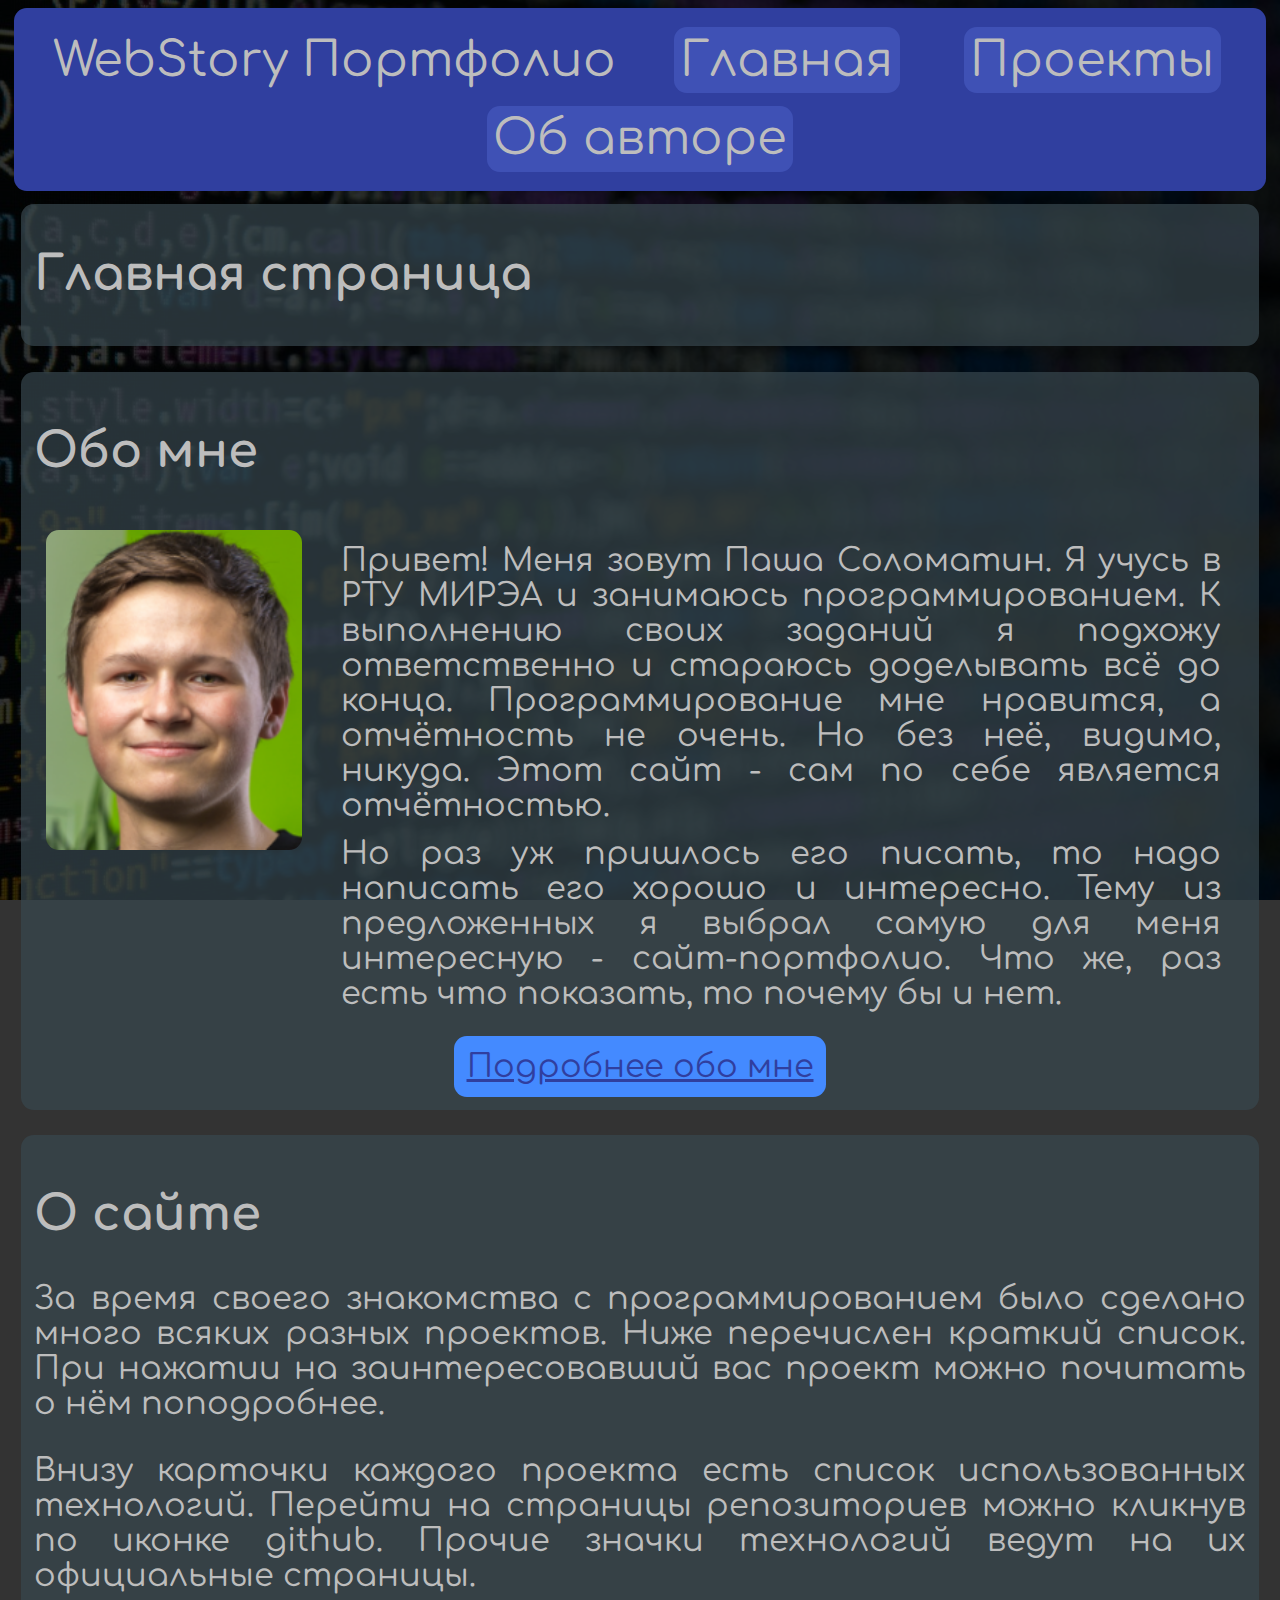
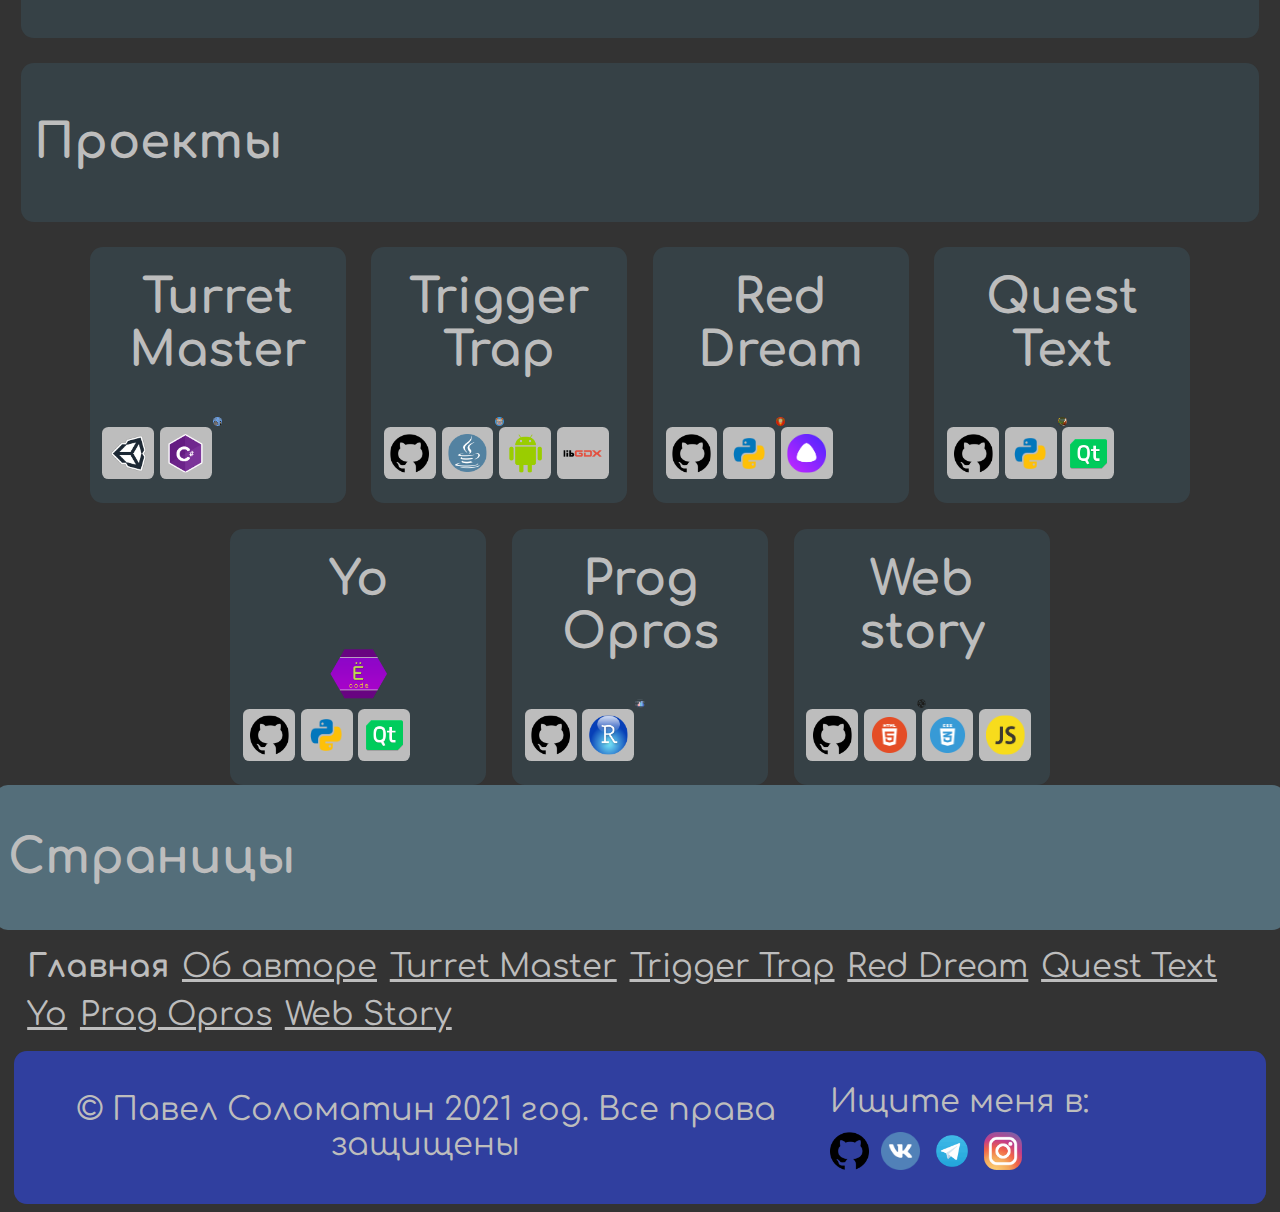
<file: index.html>
<!DOCTYPE html>
<html lang="en">
<head>
    <meta charset="UTF-8">
    <title>WebStory Главная</title>
    <link rel="preconnect" href="https://fonts.googleapis.com">
    <link rel="preconnect" href="https://fonts.gstatic.com" crossorigin>
    <link href="https://fonts.googleapis.com/css2?family=SourceCodePro&display=swap" rel="stylesheet">
    <link href="https://fonts.googleapis.com/css2?family=Comfortaa&display=swap" rel="stylesheet">
    <link rel="stylesheet" href="pages/styles/fonts.css">
    <link rel="stylesheet" href="pages/styles/base.css">
    <link rel="stylesheet" href="pages/styles/main_page.css">
    <link rel="stylesheet" href="pages/styles/media.css">
    <link type="image/png" sizes="32x32" rel="icon" href="pages/res/project_icons/web_story_icon.png">
</head>
<body>
<div id="wrapper">
    <header class="labels_list">
        <span>
        WebStory Портфолио
        </span>
        <a href="index.html">
            Главная
        </a>
        <a href="index.html#projects_anchor">
            Проекты
        </a>
        <a href="pages/author.html">
            Об авторе
        </a>
    </header>
    <main>
        <div class="panel label">
            <h1 class="label">Главная страница</h1>
        </div>
        <div class="panel">
            <h2 class="label">Обо мне</h2>
            <div class="flex_row">
                <img class="author_photo" src="pages/res/images/author.png">
                <div>
                    <p class="content">Привет! Меня зовут Паша Соломатин. Я учусь в РТУ МИРЭА и занимаюсь программированием.
                        К выполнению своих заданий я подхожу ответственно и стараюсь доделывать всё до конца.
                        Программирование мне нравится, а отчётность не очень. Но без неё, видимо, никуда. Этот сайт -
                        сам по себе является отчётностью.
                    </p>
                    <p class="content">
                        Но раз уж пришлось его писать, то надо написать его хорошо и интересно. Тему из предложенных я
                        выбрал самую для меня интересную - сайт-портфолио. Что же, раз есть что показать, то почему бы и
                        нет.
                    </p>
                </div>
            </div>
            <div class="more_button_div">
                <button class="content">
                    <a href="pages/author.html">Подробнее обо мне</a>
                </button>
            </div>
        </div>
        <div class="panel">
            <h2 class="label">О сайте</h2>
            <p class="content">За время своего знакомства с программированием было сделано много всяких разных проектов.
                Ниже перечислен краткий список. При нажатии на заинтересовавший вас проект можно почитать о нём
                поподробнее.</p>
            <p class="content">Внизу карточки каждого проекта есть список использованных технологий. Перейти на страницы репозиториев
                можно кликнув по иконке github. Прочие значки технологий ведут на их официальные страницы.</p>
        </div>
        <div id="projects_anchor" class="panel">
            <h2 class="label">Проекты</h2>
        </div>
        <div class="card_list labels_list">
            <div onclick="goToPage('pages/turret_master.html')" class="panel card choose">
                <h2 class="card_name">Turret Master</h2>
                <div class="project_icon_panel">
                    <img class="project_icon" src="pages/res/project_icons/turret_master_icon.png">
                </div>
                <a href="https://unity.com/">
                    <img class="tech_icon" src="pages/res/tech_icons/unity3d_icon.png">
                </a>
                <a href="https://docs.microsoft.com/ru-ru/dotnet/csharp/">
                    <img class="tech_icon" src="pages/res/tech_icons/c_sharp_icon.png">
                </a>
            </div>
            <div onclick="goToPage('pages/trigger_trap.html')" class="panel card choose">
                <h2 class="card_name">Trigger Trap</h2>
                <div class="project_icon_panel">
                    <img class="project_icon" src="pages/res/project_icons/trigger_trap_icon.png">
                </div>
                <a href="https://github.com/PenzaStreetGames/TriggerTrap">
                    <img class="tech_icon" src="pages/res/tech_icons/github_icon.png">
                </a>
                <a href="https://www.oracle.com/java/">
                    <img class="tech_icon" src="pages/res/tech_icons/java_icon.png">
                </a>
                <a href="https://www.android.com/">
                    <img class="tech_icon" src="pages/res/tech_icons/android_icon.png">
                </a>
                <a href="https://libgdx.com/">
                    <img class="tech_icon" src="pages/res/tech_icons/lib_gdx_icon.png">
                </a>
            </div>
            <div onclick="goToPage('pages/red_dream.html')" class="panel card choose">
                <h2 class="card_name">Red Dream</h2>
                <div class="project_icon_panel">
                    <img class="project_icon" src="pages/res/project_icons/red_dream_icon.png">
                </div>
                <a href="https://github.com/PenzaStreetGames/RedDream/">
                    <img class="tech_icon" src="pages/res/tech_icons/github_icon.png">
                </a>
                <a href="https://www.python.org/">
                    <img class="tech_icon" src="pages/res/tech_icons/python_icon.png">
                </a>
                <a href="https://yandex.ru/alice">
                    <img class="tech_icon" src="pages/res/tech_icons/alice_icon.png">
                </a>
            </div>
            <div onclick="goToPage('pages/quest_text.html')" class="panel card choose">
                <h2 class="card_name">Quest Text</h2>
                <div class="project_icon_panel">
                    <img class="project_icon" src="pages/res/project_icons/text_quest_icon.png">
                </div>
                <a href="https://github.com/PenzaStreetGames/bank_quest">
                    <img class="tech_icon" src="pages/res/tech_icons/github_icon.png">
                </a>
                <a href="https://www.python.org/">
                    <img class="tech_icon" src="pages/res/tech_icons/python_icon.png">
                </a>
                <a href="https://www.qt.io/">
                    <img class="tech_icon" src="pages/res/tech_icons/qt_icon.png">
                </a>
            </div>
            <div onclick="goToPage('pages/yo.html')" class="panel card choose">
                <h2 class="card_name">Yo</h2>
                <div class="project_icon_panel">
                    <img class="project_icon" src="pages/res/project_icons/yo_icon.png">
                </div>
                <a href="https://github.com/PenzaStreetGames/Yo">
                    <img class="tech_icon" src="pages/res/tech_icons/github_icon.png">
                </a>
                <a href="https://www.python.org/">
                    <img class="tech_icon" src="pages/res/tech_icons/python_icon.png">
                </a>
                <a href="https://www.qt.io/">
                    <img class="tech_icon" src="pages/res/tech_icons/qt_icon.png">
                </a>
            </div>
            <div onclick="goToPage('pages/prog_opros.html')" class="panel card choose">
                <h2 class="card_name">Prog Opros</h2>
                <div class="project_icon_panel">
                    <img class="project_icon" src="pages/res/project_icons/prog_opros_icon.png">
                </div>
                <a href="https://github.com/PenzaStreetGames/ProgOpros">
                    <img class="tech_icon" src="pages/res/tech_icons/github_icon.png">
                </a>
                <a href="https://www.r-project.org/">
                    <img class="tech_icon" src="pages/res/tech_icons/r_icon_2.png">
                </a>
            </div>
            <div onclick="goToPage('pages/web_story.html')" class="panel card choose">
                <h2 class="card_name">Web story</h2>
                <div class="project_icon_panel">
                    <img class="project_icon" src="pages/res/project_icons/web_story_icon.png">
                </div>
                <a href="https://github.com/PenzaStreetGames/WebStory">
                    <img class="tech_icon" src="pages/res/tech_icons/github_icon.png">
                </a>
                <a href="https://developer.mozilla.org/en-US/docs/Web/HTML">
                    <img class="tech_icon" src="pages/res/tech_icons/html_icon.png">
                </a>
                <a href="https://developer.mozilla.org/en-US/docs/Web/CSS">
                    <img class="tech_icon" src="pages/res/tech_icons/css_icon.png">
                </a>
                <a href="https://www.javascript.com/">
                    <img class="tech_icon" src="pages/res/tech_icons/javascript_icon.png">
                </a>
            </div>
        </div>

    </main>
    <nav class="panel">
        <div class="pages_list_header">
            <h2 class="label">Страницы</h2>
        </div>
        <div class="pages_list content_list">
            <b>Главная</b>
            <a href="pages/author.html">
                Об авторе
            </a>
            <a href="pages/turret_master.html">
                Turret Master
            </a>
            <a href="pages/trigger_trap.html">
                Trigger Trap
            </a>
            <a href="pages/red_dream.html">
                Red Dream
            </a>
            <a href="pages/quest_text.html">
                Quest Text
            </a>
            <a href="pages/yo.html">
                Yo
            </a>
            <a href="pages/prog_opros.html">
                Prog Opros
            </a>
            <a href="pages/web_story.html">
                Web Story
            </a>
        </div>
    </nav>
    <footer class="content_list">
        <span class="copyright">
        © Павел Соломатин 2021 год. Все права защищены
        </span>
        <div class="footer_flex">
            <span>Ищите меня в:</span>
            <div class="link_icons_list">
                <a href="https://github.com/PenzaStreetGames">
                    <img class="link_icon" src="pages/res/tech_icons/github_icon.png">
                </a>
                <a href="https://vk.com/crave_ozer_man">
                    <img class="link_icon" src="pages/res/link_icons/vk_icon.png">
                </a>
                <a href="https://t.me/crave_ozer_man/">
                    <img class="link_icon" src="pages/res/link_icons/telegram_icon.png">
                </a>
                <a href="https://www.instagram.com/craveozerman">
                    <img class="link_icon" src="pages/res/link_icons/instagram_icon.png">
                </a>
            </div>
        </div>
    </footer>
</div>
<script>
    function goToPage(url) {
        document.location.href = url;
    }
</script>
</body>
</html>
</file>
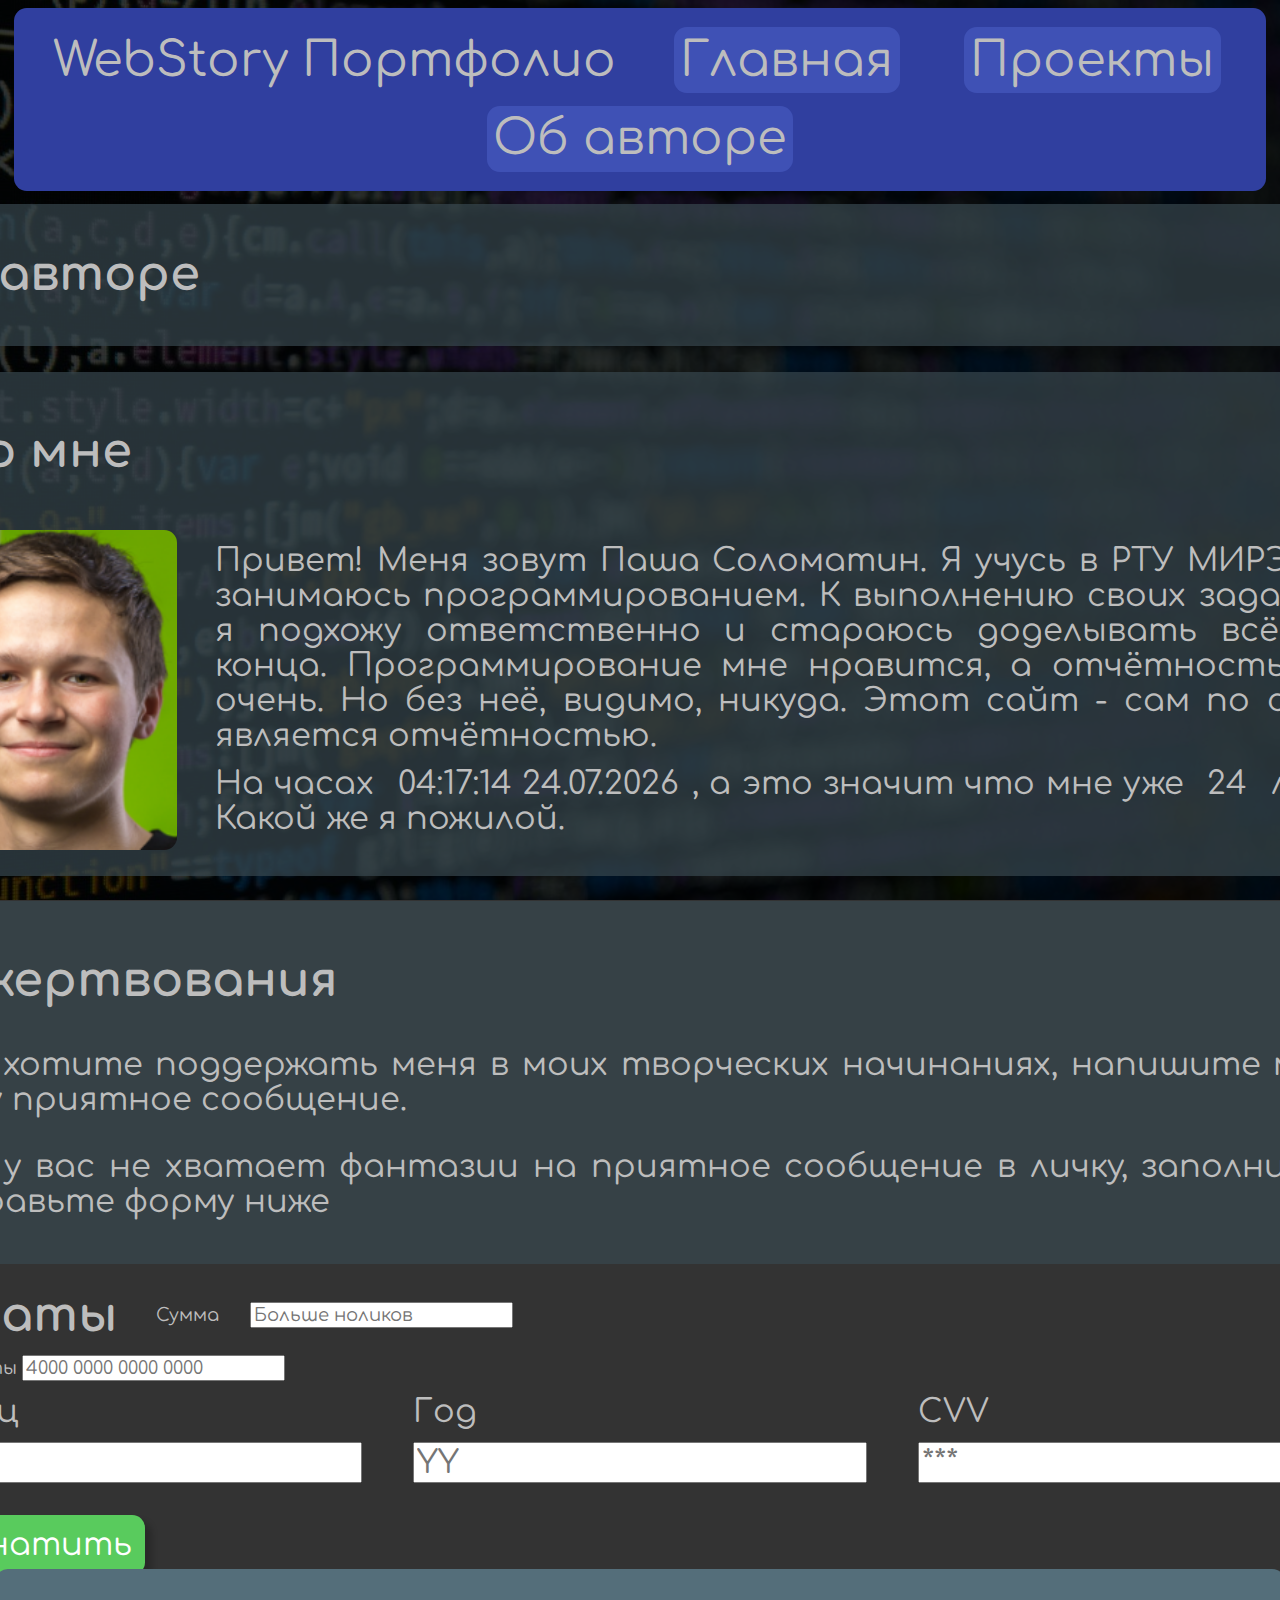
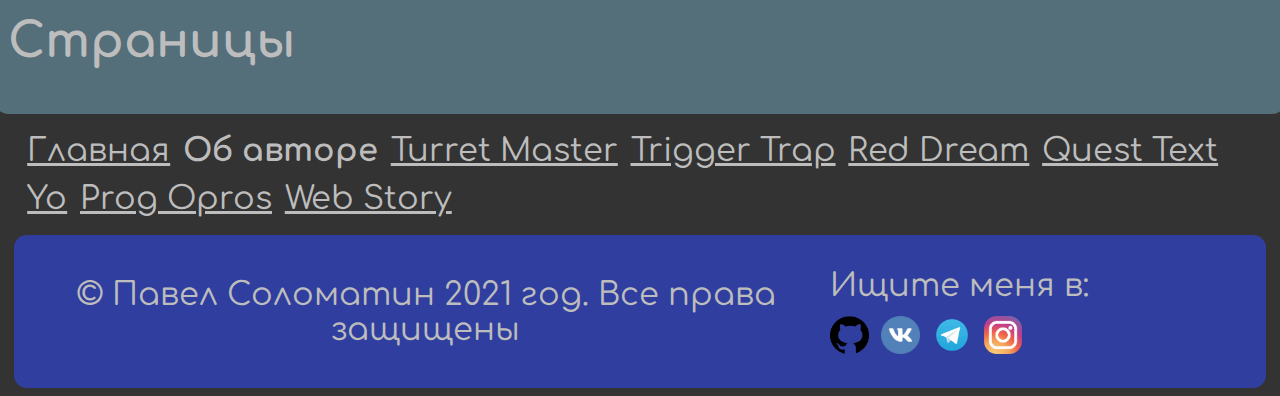
<file: pages/author.html>
<!DOCTYPE html>
<html lang="en">
<head>
    <meta charset="UTF-8">
    <title>Об авторе</title>
<!--    <link href="https://cdn.jsdelivr.net/npm/bootstrap@5.1.3/dist/css/bootstrap.min.css" rel="stylesheet" integrity="sha384-1BmE4kWBq78iYhFldvKuhfTAU6auU8tT94WrHftjDbrCEXSU1oBoqyl2QvZ6jIW3" crossorigin="anonymous">-->
    <link rel="preconnect" href="https://fonts.googleapis.com">
    <link rel="preconnect" href="https://fonts.gstatic.com" crossorigin>
    <link href="https://fonts.googleapis.com/css2?family=SourceCodePro&display=swap" rel="stylesheet">
    <link href="https://fonts.googleapis.com/css2?family=Comfortaa&display=swap" rel="stylesheet">
    <link rel="stylesheet" href="styles/fonts.css">
    <link rel="stylesheet" href="styles/base.css">
    <link rel="stylesheet" href="styles/main_page.css">
    <link rel="stylesheet" href="styles/author.css">
    <link rel="stylesheet" href="styles/media.css">
    <link type="image/png" sizes="32x32" rel="icon" href="res/project_icons/web_story_icon.png">
</head>
<body>
<div id="wrapper">
    <header class="labels_list">
        <span>
        WebStory Портфолио
        </span>
        <a href="../index.html">
            Главная
        </a>
        <a href="../index.html#projects_anchor">
            Проекты
        </a>
        <a href="author.html">
            Об авторе
        </a>
    </header>
    <main>
        <div class="panel">
            <h1 class="label">Об авторе</h1>
        </div>
        <div class="panel">
            <h2 class="label">Обо мне</h2>
            <div class="flex_row">
                <img class="author_photo" src="res/images/author.png">
                <div>
                    <p class="content">Привет! Меня зовут Паша Соломатин. Я учусь в РТУ МИРЭА и занимаюсь программированием.
                        К выполнению своих заданий я подхожу ответственно и стараюсь доделывать всё до конца.
                        Программирование мне нравится, а отчётность не очень. Но без неё, видимо, никуда. Этот сайт -
                        сам по себе является отчётностью.
                    </p>
                    <p class="content">
                        На часах <span class="clock_row"></span>, а это значит что мне уже <span class="age_row"></span>
                        лет.
                        Какой же я пожилой.
                    </p>
                </div>
            </div>
        </div>
        <div class="panel donate">
            <h2 class="label">Пожертвования</h2>
            <p class="content">Если хотите поддержать меня в моих творческих начинаниях, напишите мне в личку приятное сообщение.</p>
            <p class="content">Если у вас не хватает фантазии на приятное сообщение в личку, заполните и отправьте форму ниже</p>
        </div>
        <div class="bank_card_div">
            <div class="bank_card_form_div">
                <div class="bank_card_form">
                    <div class="flex_row">
                        <h2 class="label">Донаты</h2>
                        <div id="sum_div content_list">
                            <label id="sum_label" for="sum">Сумма</label>
                            <input placeholder="Больше ноликов" id="sum" type="text" onkeydown="attemptIncrement()">
                        </div>
                    </div>
                    <div id="card_number_div content_list">
                        <label id="card_number_label" for="card_number">Номер карты</label>
                        <input placeholder="4000 0000 0000 0000" id="card_number" type="text"
                               onkeydown="attemptIncrement()">
                    </div>
                    <div class="flex_row content_list">
                        <div id="valid_month_div">
                            <label id="valid_month_label" for="valid_month">Месяц</label>
                            <input placeholder="MM" id="valid_month" type="text" onkeydown="attemptIncrement()">
                        </div>
                        <div id="valid_year_div">
                            <label id="valid_year_label" for="valid_year">Год</label>
                            <input placeholder="YY" id="valid_year" type="text" onkeydown="attemptIncrement()">
                        </div>
                        <div id="cvv_div content_list">
                            <label id="cvv_label" for="cvv">CVV</label>
                            <input placeholder="***" id="cvv" type="text" onkeydown="attemptIncrement()">
                        </div>
                    </div>
                    <button id="submit_button" class="content" onclick="attemptIncrement()">
                        Задонатить
                    </button>
                </div>
            </div>
        </div>
    </main>
    <nav class="panel">
        <div class="pages_list_header">
            <h2 class="label">Страницы</h2>
        </div>
        <div class="pages_list content_list">
            <a href="../index.html">
                Главная
            </a>
            <b>
                Об авторе
            </b>
            <a href="turret_master.html">
                Turret Master
            </a>
            <a href="trigger_trap.html">
                Trigger Trap
            </a>
            <a href="red_dream.html">
                Red Dream
            </a>
            <a href="quest_text.html">
                Quest Text
            </a>
            <a href="yo.html">
                Yo
            </a>
            <a href="prog_opros.html">
                Prog Opros
            </a>
            <a href="web_story.html">
                Web Story
            </a>
        </div>
    </nav>
    <footer class="content_list">
        <span class="copyright">
        © Павел Соломатин 2021 год. Все права защищены
        </span>
        <div class="footer_flex">
            <span>Ищите меня в:</span>
            <div class="link_icons_list">
                <a href="https://github.com/PenzaStreetGames">
                    <img class="link_icon" src="res/tech_icons/github_icon.png">
                </a>
                <a href="https://vk.com/crave_ozer_man">
                    <img class="link_icon" src="res/link_icons/vk_icon.png">
                </a>
                <a href="https://t.me/crave_ozer_man/">
                    <img class="link_icon" src="res/link_icons/telegram_icon.png">
                </a>
                <a href="https://www.instagram.com/craveozerman">
                    <img class="link_icon" src="res/link_icons/instagram_icon.png">
                </a>
            </div>
        </div>
    </footer>
</div>
<script>
    function goToPage(url) {
        document.location.href = url;
    }
</script>
<script src="scripts/donate.js"></script>
<script src="scripts/clock.js"></script>
</body>
</html>
</file>
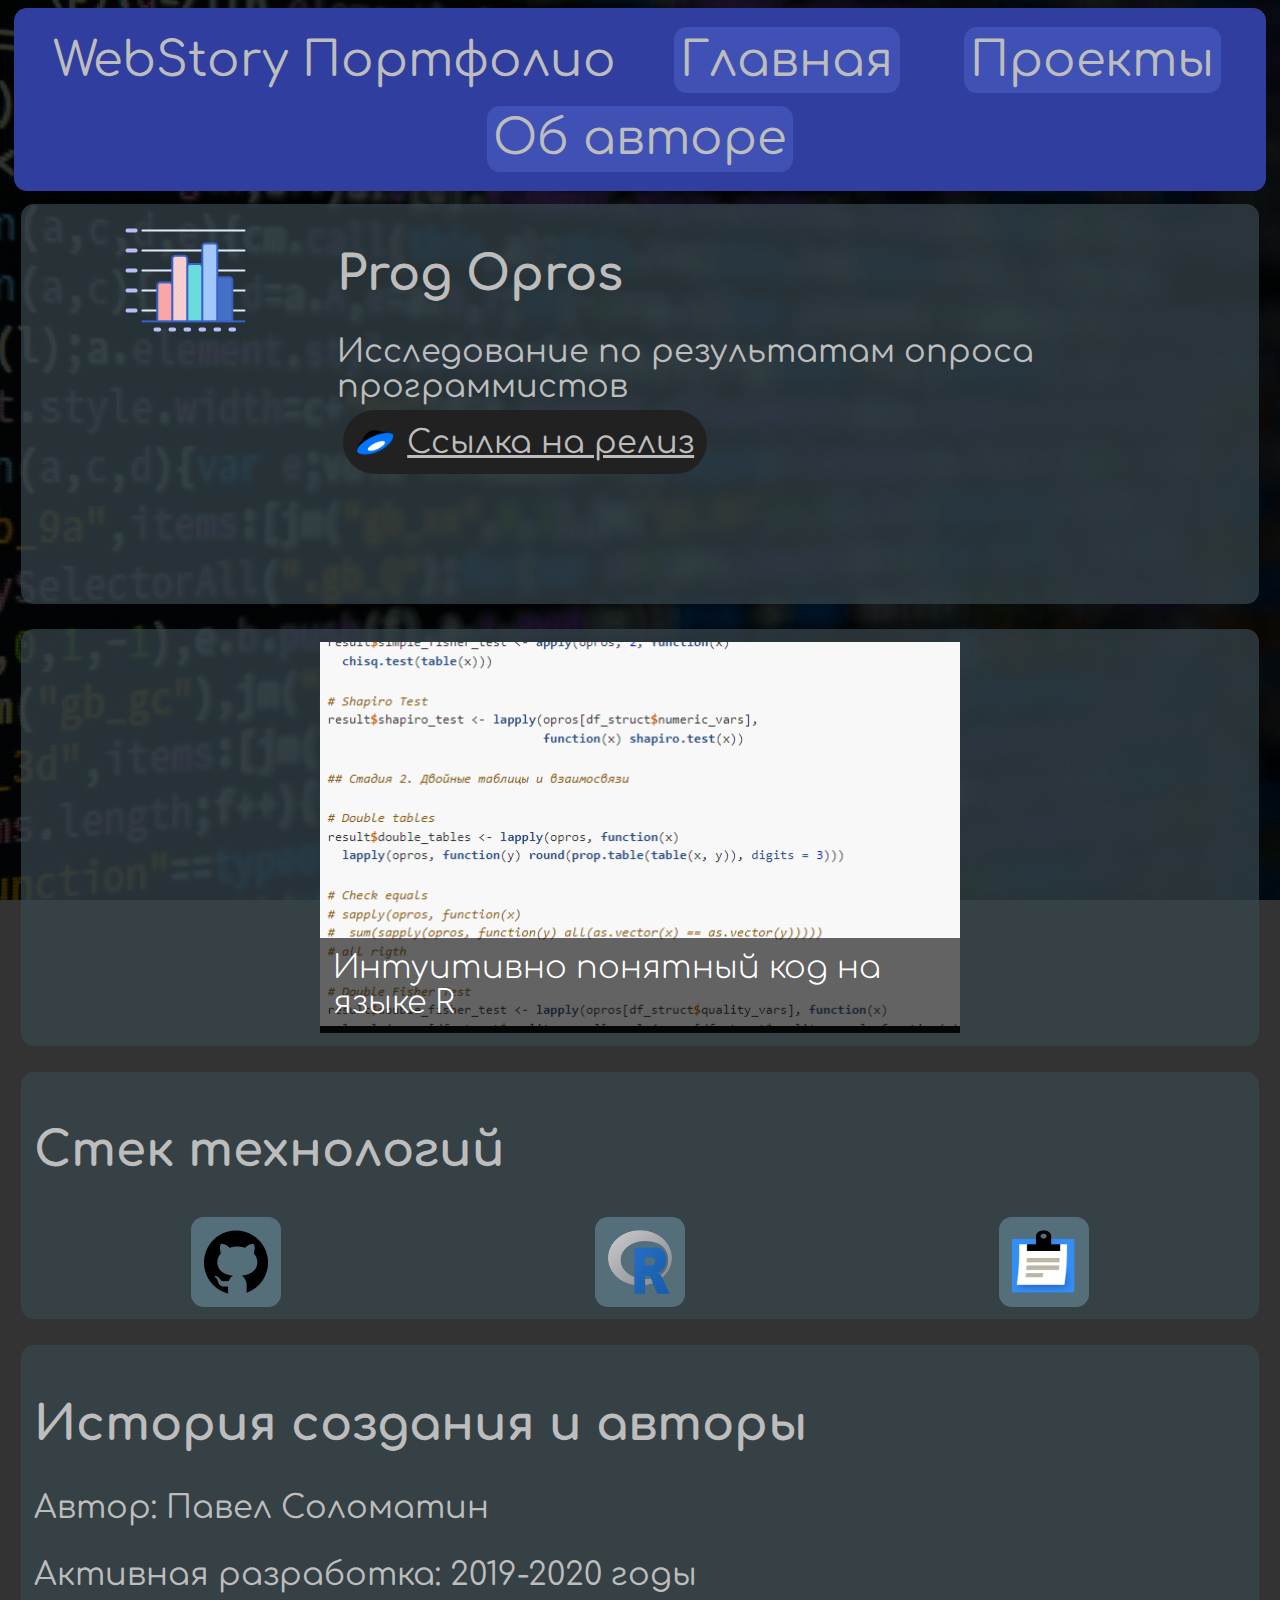
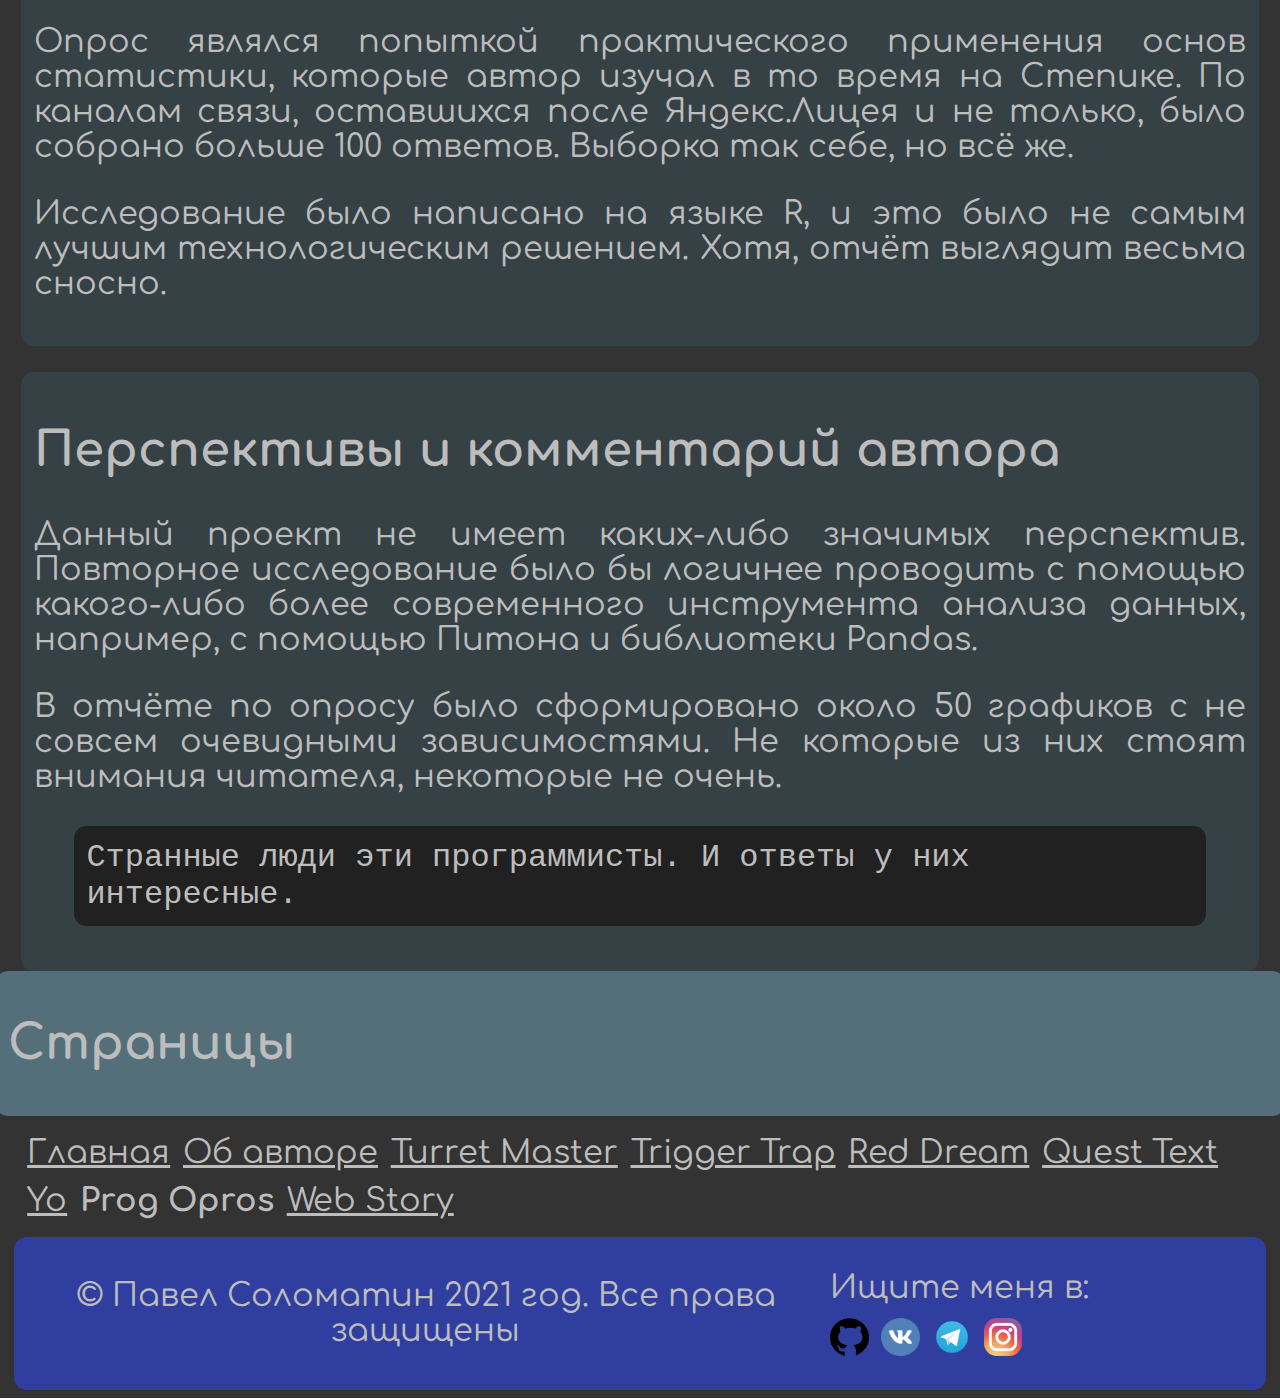
<file: pages/prog_opros.html>
<!DOCTYPE html>
<html lang="en">
<head>
    <meta charset="UTF-8">
    <title>Prog Opros</title>
    <link rel="preconnect" href="https://fonts.googleapis.com">
    <link rel="preconnect" href="https://fonts.gstatic.com" crossorigin>
    <link href="https://fonts.googleapis.com/css2?family=SourceCodePro&display=swap" rel="stylesheet">
    <link href="https://fonts.googleapis.com/css2?family=Comfortaa&display=swap" rel="stylesheet">
    <link rel="stylesheet" href="styles/fonts.css">
    <link rel="stylesheet" href="styles/base.css">
    <link rel="stylesheet" href="styles/main_page.css">
    <link rel="stylesheet" href="styles/slider.css">
    <link rel="stylesheet" href="styles/project_page.css">
    <link rel="stylesheet" href="styles/media.css">
    <link type="image/png" sizes="32x32" rel="icon" href="res/project_icons/web_story_icon.png">
</head>
<body>
<div id="wrapper">
    <header class="labels_list">
        <span>
        WebStory Портфолио
        </span>
        <a href="../index.html">
            Главная
        </a>
        <a href="../index.html#projects_anchor">
            Проекты
        </a>
        <a href="author.html">
            Об авторе
        </a>
    </header>
    <main>
        <div class="panel project_preview">
            <div class="project_icon_panel">
                <img class="project_icon" src="res/project_icons/prog_opros_icon.png">
            </div>
            <div>
                <h1 class="label">Prog Opros</h1>
                <span class="content">Исследование по результатам опроса программистов</span>
            </div>
            <a class="source_card content" href="https://disk.yandex.ru/d/EIYBX4h7BNvM7w">
                <img class="source_img" src="res/tech_icons/yandex_disk_icon.png">
                Ссылка на релиз
            </a>
        </div>
        <div class="panel slider_panel content_list">
            <div id="captioned-gallery">
                <figure class="slider">
                    <figure>
                        <img src="res/projects/prog_opros/slides/slide1.png" alt>
                        <figcaption>Интуитивно понятный код на языке R</figcaption>
                    </figure>
                    <figure>
                        <img src="res/projects/prog_opros/slides/slide2.png" alt>
                        <figcaption>Красивые и понятные графики</figcaption>
                    </figure>
                    <figure>
                        <img src="res/projects/prog_opros/slides/slide3.png" alt>
                        <figcaption>Визуализация невизуализируемого</figcaption>
                    </figure>
                    <figure>
                        <img src="res/projects/prog_opros/slides/slide4.png" alt>
                        <figcaption>Неожиданные выводы по распределению</figcaption>
                    </figure>
                    <figure>
                        <img src="res/projects/prog_opros/slides/slide5.png" alt>
                        <figcaption>Правильная точная интерпретация данных</figcaption>
                    </figure>
                </figure>
            </div>
        </div>
        <div class="panel">
            <h2 class="label">Стек технологий</h2>
            <div class="tech_list">
                <div class="tech_card" onclick="goToPage('https://github.com/PenzaStreetGames/ProgOpros')">
                    <img class="tech_img" src="res/tech_icons/github_icon.png">
                    <span>GitHub</span>
                </div>
                <div class="tech_card" onclick="goToPage('https://www.r-project.org/')">
                    <img class="tech_img" src="res/tech_icons/r_icon.png">
                    <span>R</span>
                </div>
                <div class="tech_card" onclick="goToPage('https://forms.yandex.ru/cloud/5d4336b07effdd03528c193c/')">
                    <img class="tech_img" src="res/tech_icons/yandex_forms_icon.png">
                    <span>Яндекс.Формы</span>
                </div>
            </div>
        </div>
        <div class="panel">
            <h2 class="label">История создания и авторы</h2>
            <p class="content">Автор: Павел Соломатин</p>
            <p class="content">Активная разработка: 2019-2020 годы</p>
            <p class="content">
                Опрос являлся попыткой практического применения основ статистики, которые автор изучал в то время на
                Степике. По каналам связи, оставшихся после Яндекс.Лицея и не только, было собрано больше 100 ответов.
                Выборка так себе, но всё же.
            </p>
            <p class="content">
                Исследование было написано на языке R, и это было не самым лучшим технологическим решением. Хотя,
                отчёт выглядит весьма сносно.
            </p>
        </div>
        <div class="panel">
            <h2 class="label">Перспективы и комментарий автора</h2>
            <p class="content">
                Данный проект не имеет каких-либо значимых перспектив. Повторное исследование было бы логичнее проводить
                с помощью какого-либо более современного инструмента анализа данных, например, с помощью Питона и библиотеки
                Pandas.
            </p>
            <p class="content">
                В отчёте по опросу было сформировано около 50 графиков с не совсем очевидными зависимостями. Не которые
                из них стоят внимания читателя, некоторые не очень.
            </p>
            <blockquote class="content">
                Странные люди эти программисты. И ответы у них интересные.
            </blockquote>
        </div>
    </main>
    <nav class="panel">
        <div class="pages_list_header">
            <h2 class="label">Страницы</h2>
        </div>
        <div class="pages_list content_list">
            <a href="../index.html">
                Главная
            </a>
            <a href="author.html">
                Об авторе
            </a>
            <a href="turret_master.html">
                Turret Master
            </a>
            <a href="trigger_trap.html">
                Trigger Trap
            </a>
            <a href="red_dream.html">
                Red Dream
            </a>
            <a href="quest_text.html">
                Quest Text
            </a>
            <a href="yo.html">
                Yo
            </a>
            <b>
                Prog Opros
            </b>
            <a href="web_story.html">
                Web Story
            </a>
        </div>
    </nav>
    <footer class="content_list">
        <span class="copyright">
        © Павел Соломатин 2021 год. Все права защищены
        </span>
        <div class="footer_flex">
            <span>Ищите меня в:</span>
            <div class="link_icons_list">
                <a href="https://github.com/PenzaStreetGames">
                    <img class="link_icon" src="res/tech_icons/github_icon.png">
                </a>
                <a href="https://vk.com/crave_ozer_man">
                    <img class="link_icon" src="res/link_icons/vk_icon.png">
                </a>
                <a href="https://t.me/crave_ozer_man/">
                    <img class="link_icon" src="res/link_icons/telegram_icon.png">
                </a>
                <a href="https://www.instagram.com/craveozerman">
                    <img class="link_icon" src="res/link_icons/instagram_icon.png">
                </a>
            </div>
        </div>
    </footer>
</div>
<script>
    function goToPage(url) {
        document.location.href = url;
    }
</script>
</body>
</html>
</file>
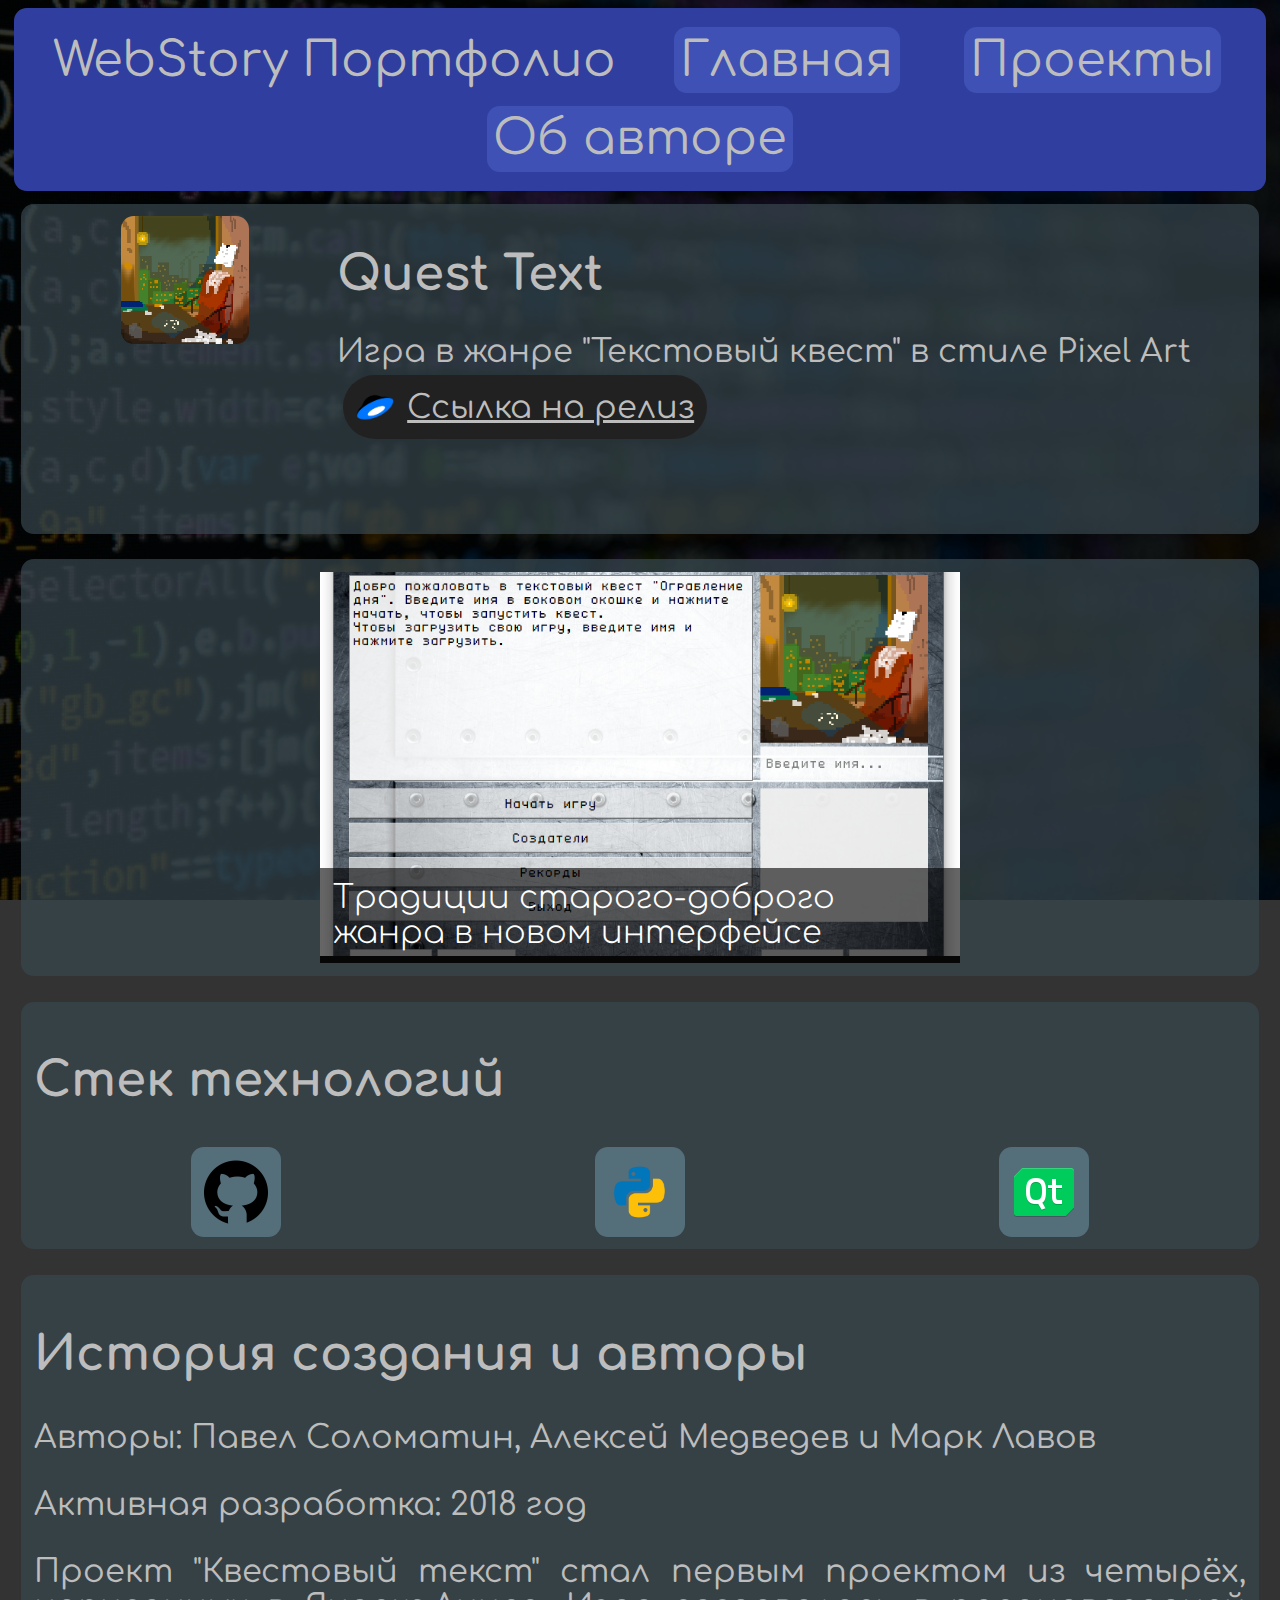
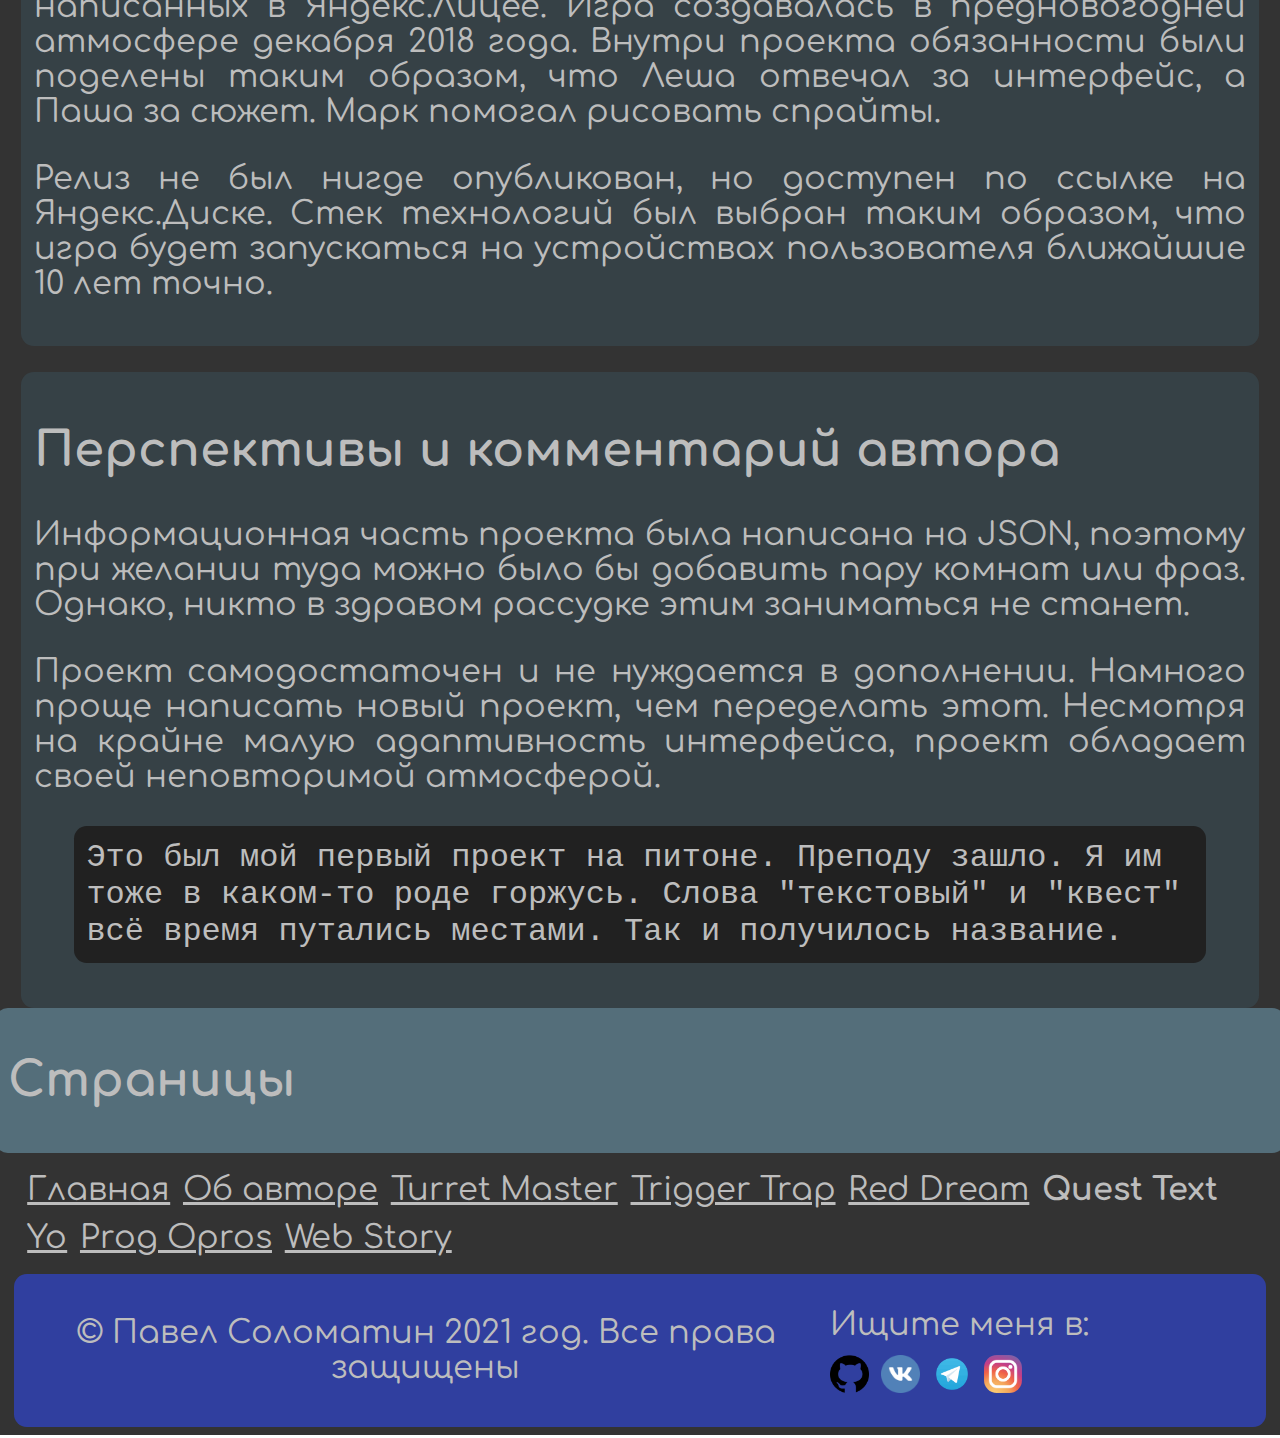
<file: pages/quest_text.html>
<!DOCTYPE html>
<html lang="en">
<head>
    <meta charset="UTF-8">
    <title>Quest Text</title>
    <link rel="preconnect" href="https://fonts.googleapis.com">
    <link rel="preconnect" href="https://fonts.gstatic.com" crossorigin>
    <link href="https://fonts.googleapis.com/css2?family=SourceCodePro&display=swap" rel="stylesheet">
    <link href="https://fonts.googleapis.com/css2?family=Comfortaa&display=swap" rel="stylesheet">
    <link rel="stylesheet" href="styles/fonts.css">
    <link rel="stylesheet" href="styles/base.css">
    <link rel="stylesheet" href="styles/main_page.css">
    <link rel="stylesheet" href="styles/slider.css">
    <link rel="stylesheet" href="styles/project_page.css">
    <link rel="stylesheet" href="styles/media.css">
    <link type="image/png" sizes="32x32" rel="icon" href="res/project_icons/web_story_icon.png">
</head>
<body>
<div id="wrapper">
    <header class="labels_list">
        <span>
        WebStory Портфолио
        </span>
        <a href="../index.html">
            Главная
        </a>
        <a href="../index.html#projects_anchor">
            Проекты
        </a>
        <a href="author.html">
            Об авторе
        </a>
    </header>
    <main>
        <div class="panel project_preview">
            <div class="project_icon_panel">
                <img class="project_icon" src="res/project_icons/text_quest_icon.png">
            </div>
            <div>
                <h1 class="label">Quest Text</h1>
                <span class="content">Игра в жанре "Текстовый квест" в стиле Pixel Art</span>
            </div>
            <a class="source_card content" href="https://disk.yandex.ru/d/iUZ50j6nrZMZ7g">
                <img class="source_img" src="res/tech_icons/yandex_disk_icon.png">
                Ссылка на релиз
            </a>
        </div>
        <div class="panel slider_panel content_list">
            <div id="captioned-gallery">
                <figure class="slider">
                    <figure>
                        <img src="res/projects/quest_text/slides/slide1.png" alt>
                        <figcaption>Традиции старого-доброго жанра в новом интерфейсе</figcaption>
                    </figure>
                    <figure>
                        <img src="res/projects/quest_text/slides/slide2.png" alt>
                        <figcaption>Авторский шрифт</figcaption>
                    </figure>
                    <figure>
                        <img src="res/projects/quest_text/slides/slide3.png" alt>
                        <figcaption>В высшей степени литературные описания</figcaption>
                    </figure>
                    <figure>
                        <img src="res/projects/quest_text/slides/slide4.png" alt>
                        <figcaption>Головоломки и захватывающие дух приключения</figcaption>
                    </figure>
                    <figure>
                        <img src="res/projects/quest_text/slides/slide5.png" alt>
                        <figcaption>Возможность сделать выбор всей жизни</figcaption>
                    </figure>
                </figure>
            </div>
        </div>
        <div class="panel">
            <h2 class="label">Стек технологий</h2>
            <div class="tech_list">
                <div class="tech_card" onclick="goToPage('https://github.com/PenzaStreetGames/bank_quest')">
                    <img class="tech_img" src="res/tech_icons/github_icon.png">
                    <span>GitHub</span>
                </div>
                <div class="tech_card" onclick="goToPage('https://www.python.org/')">
                    <img class="tech_img" src="res/tech_icons/python_icon.png">
                    <span>Python</span>
                </div>
                <div class="tech_card" onclick="goToPage('https://www.qt.io/')">
                    <img class="tech_img" src="res/tech_icons/qt_icon.png">
                    <span>Qt</span>
                </div>
            </div>
        </div>
        <div class="panel">
            <h2 class="label">История создания и авторы</h2>
            <p class="content">Авторы: Павел Соломатин, Алексей Медведев и Марк Лавов</p>
            <p class="content">Активная разработка: 2018 год</p>
            <p class="content">
                Проект "Квестовый текст" стал первым проектом из четырёх, написанных в Яндекс.Лицее. Игра создавалась в
                предновогодней атмосфере декабря 2018 года. Внутри проекта обязанности были поделены таким образом,
                что Леша отвечал за интерфейс, а Паша за сюжет. Марк помогал рисовать спрайты.
            </p>
            <p class="content">
                Релиз не был нигде опубликован, но доступен по ссылке на Яндекс.Диске. Стек технологий был выбран
                таким образом, что игра будет запускаться на устройствах пользователя ближайшие 10 лет точно.
            </p>
        </div>
        <div class="panel">
            <h2 class="label">Перспективы и комментарий автора</h2>
            <p class="content">
                Информационная часть проекта была написана на JSON, поэтому при желании туда можно было бы добавить пару
                комнат или фраз. Однако, никто в здравом рассудке этим заниматься не станет.
            </p>
            <p class="content">
                Проект самодостаточен и не нуждается в дополнении. Намного проще написать новый проект, чем переделать этот.
                Несмотря на крайне малую адаптивность интерфейса, проект обладает своей неповторимой атмосферой.
            </p>
            <blockquote class="content">
                Это был мой первый проект на питоне. Преподу зашло. Я им тоже в каком-то роде горжусь.
                Слова "текстовый" и "квест" всё время путались местами. Так и получилось название.
            </blockquote>
        </div>
    </main>
    <nav class="panel">
        <div class="pages_list_header">
            <h2 class="label">Страницы</h2>
        </div>
        <div class="pages_list content_list">
            <a href="../index.html">
                Главная
            </a>
            <a href="author.html">
                Об авторе
            </a>
            <a href="turret_master.html">
                Turret Master
            </a>
            <a href="trigger_trap.html">
                Trigger Trap
            </a>
            <a href="red_dream.html">
                Red Dream
            </a>
            <b>
                Quest Text
            </b>
            <a href="yo.html">
                Yo
            </a>
            <a href="prog_opros.html">
                Prog Opros
            </a>
            <a href="web_story.html">
                Web Story
            </a>
        </div>
    </nav>
    <footer class="content_list">
        <span class="copyright">
        © Павел Соломатин 2021 год. Все права защищены
        </span>
        <div class="footer_flex">
            <span>Ищите меня в:</span>
            <div class="link_icons_list">
                <a href="https://github.com/PenzaStreetGames">
                    <img class="link_icon" src="res/tech_icons/github_icon.png">
                </a>
                <a href="https://vk.com/crave_ozer_man">
                    <img class="link_icon" src="res/link_icons/vk_icon.png">
                </a>
                <a href="https://t.me/crave_ozer_man/">
                    <img class="link_icon" src="res/link_icons/telegram_icon.png">
                </a>
                <a href="https://www.instagram.com/craveozerman">
                    <img class="link_icon" src="res/link_icons/instagram_icon.png">
                </a>
            </div>
        </div>
    </footer>
</div>
<script>
    function goToPage(url) {
        document.location.href = url;
    }
</script>
</body>
</html>
</file>
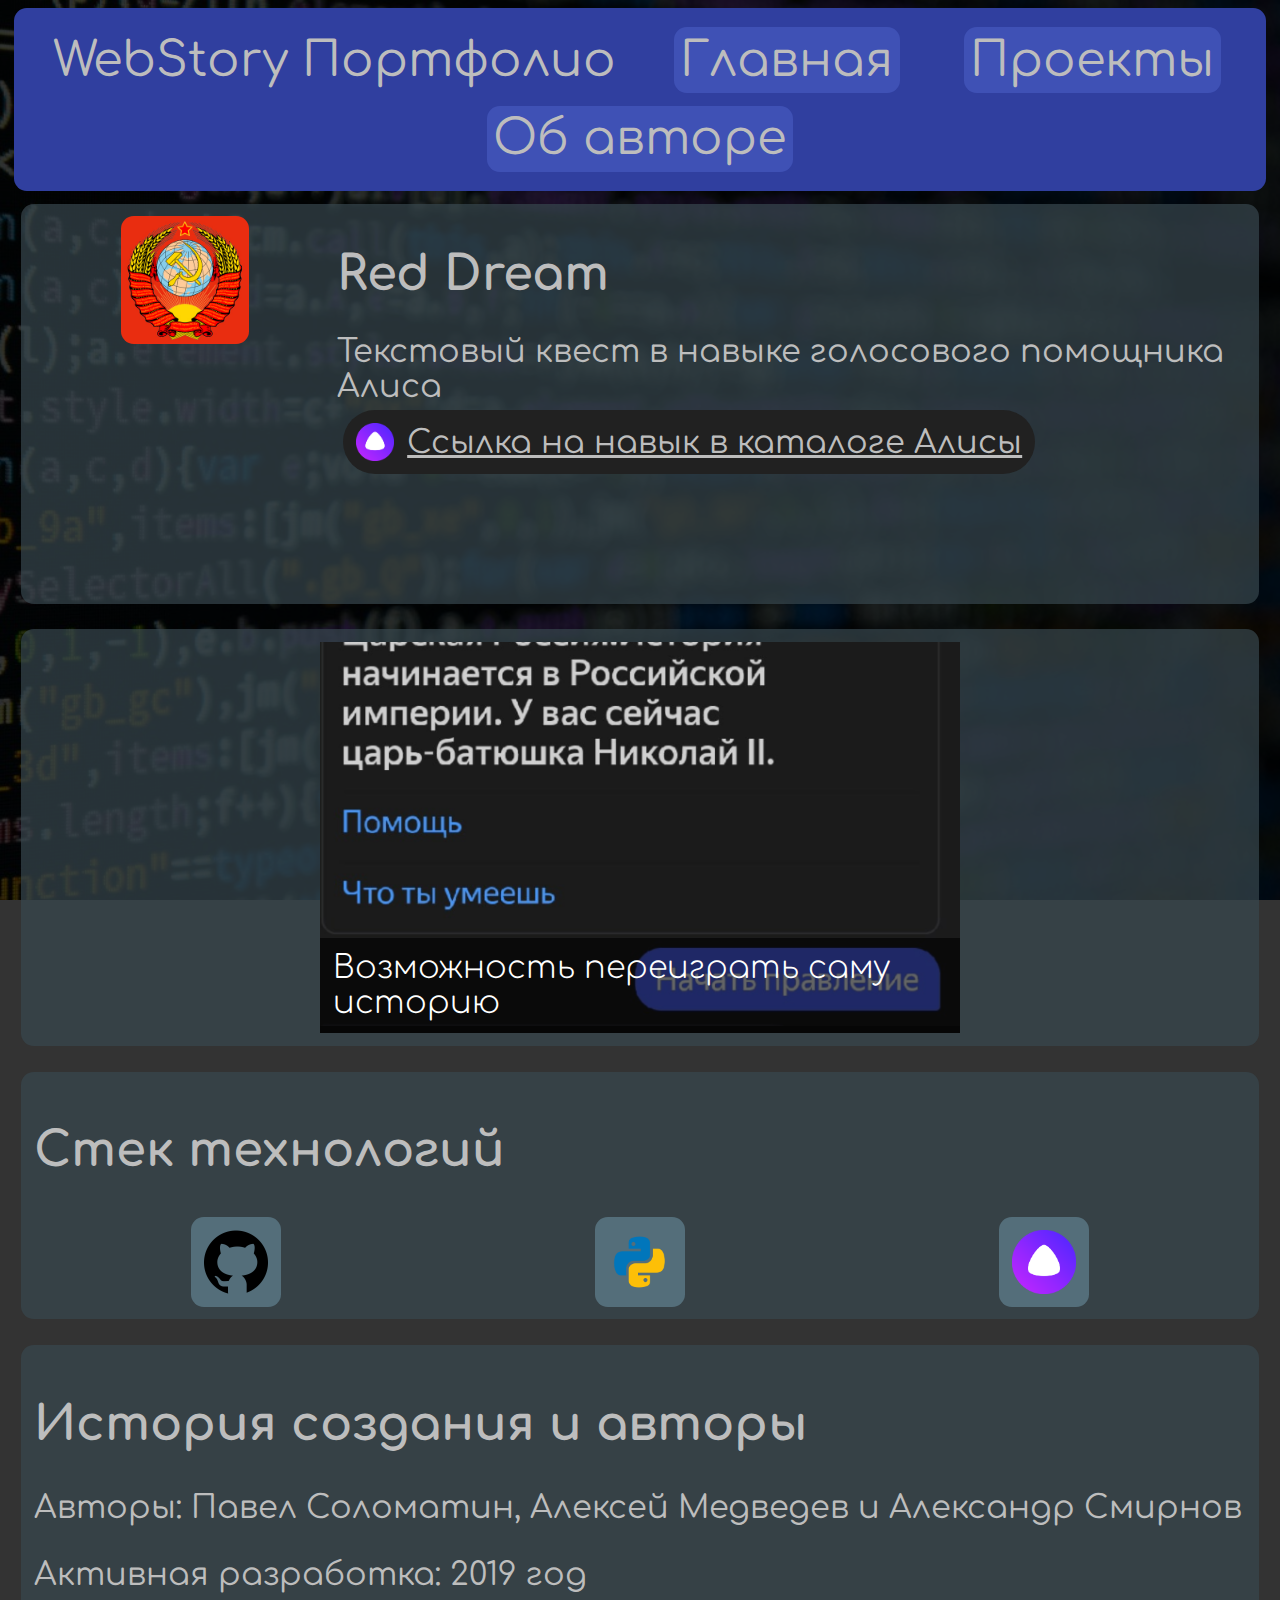
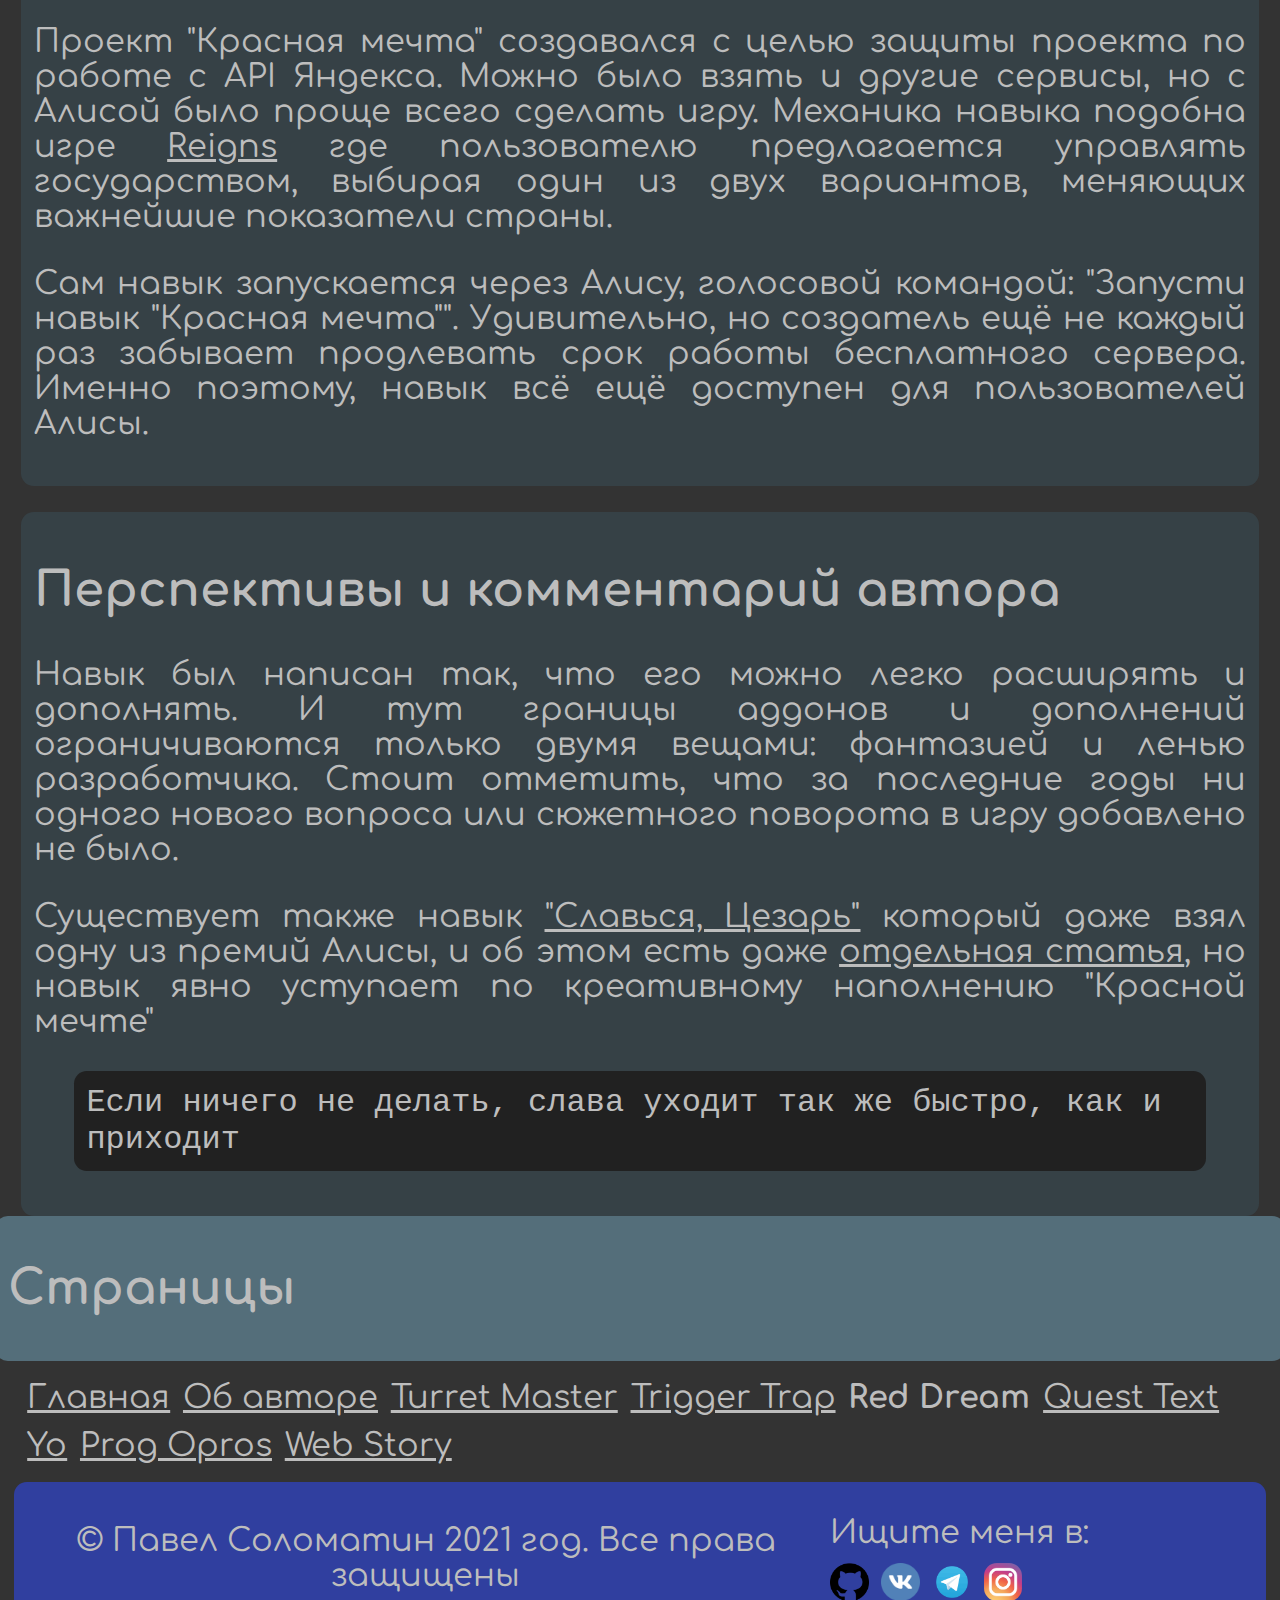
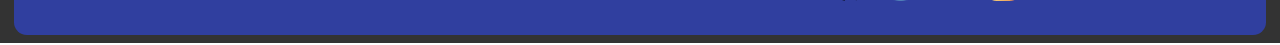
<file: pages/red_dream.html>
<!DOCTYPE html>
<html lang="en">
<head>
    <meta charset="UTF-8">
    <title>Red Dream</title>
    <link rel="preconnect" href="https://fonts.googleapis.com">
    <link rel="preconnect" href="https://fonts.gstatic.com" crossorigin>
    <link href="https://fonts.googleapis.com/css2?family=SourceCodePro&display=swap" rel="stylesheet">
    <link href="https://fonts.googleapis.com/css2?family=Comfortaa&display=swap" rel="stylesheet">
    <link rel="stylesheet" href="styles/fonts.css">
    <link rel="stylesheet" href="styles/base.css">
    <link rel="stylesheet" href="styles/main_page.css">
    <link rel="stylesheet" href="styles/slider.css">
    <link rel="stylesheet" href="styles/project_page.css">
    <link rel="stylesheet" href="styles/media.css">
    <link type="image/png" sizes="32x32" rel="icon" href="res/project_icons/web_story_icon.png">
</head>
<body>
<div id="wrapper">
    <header class="labels_list">
        <span>
        WebStory Портфолио
        </span>
        <a href="../index.html">
            Главная
        </a>
        <a href="../index.html#projects_anchor">
            Проекты
        </a>
        <a href="author.html">
            Об авторе
        </a>
    </header>
    <main>
        <div class="panel project_preview">
            <div class="project_icon_panel">
                <img class="project_icon" src="res/project_icons/red_dream_icon.png">
            </div>
            <div>
                <h1 class="label">Red Dream</h1>
                <span class="content">Текстовый квест в навыке голосового помощника Алиса</span>
            </div>
            <a class="source_card content" href="https://dialogs.yandex.ru/store/skills/08867441-krasnaya-mech">
                <img class="source_img" src="res/tech_icons/alice_icon.png">
                Ссылка на навык в каталоге Алисы
            </a>
        </div>
        <div class="panel slider_panel content_list">
            <div id="captioned-gallery">
                <figure class="slider">
                    <figure>
                        <img src="res/projects/red_dream/slides/slide1.png" alt>
                        <figcaption>Возможность переиграть саму историю</figcaption>
                    </figure>
                    <figure>
                        <img src="res/projects/red_dream/slides/slide2.png" alt>
                        <figcaption>Удобный интерфейс от Алисы</figcaption>
                    </figure>
                    <figure>
                        <img src="res/projects/red_dream/slides/slide3.png" alt>
                        <figcaption>Выбор своей стороны силы</figcaption>
                    </figure>
                    <figure>
                        <img src="res/projects/red_dream/slides/slide4.png" alt>
                        <figcaption>Учить историю - играючи</figcaption>
                    </figure>
                    <figure>
                        <img src="res/projects/red_dream/slides/slide5.png" alt>
                        <figcaption>Сохраните монолит гигантской империи</figcaption>
                    </figure>
                </figure>
            </div>
        </div>
        <div class="panel">
            <h2 class="label">Стек технологий</h2>
            <div class="tech_list">
                <div class="tech_card" onclick="goToPage('https://github.com/PenzaStreetGames/RedDream/')">
                    <img class="tech_img" src="res/tech_icons/github_icon.png">
                    <span>GitHub</span>
                </div>
                <div class="tech_card" onclick="goToPage('https://www.python.org/')">
                    <img class="tech_img" src="res/tech_icons/python_icon.png">
                    <span>Python</span>
                </div>
                <div class="tech_card" onclick="goToPage('https://yandex.ru/alice')">
                    <img class="tech_img" src="res/tech_icons/alice_icon.png">
                    <span>API Алисы</span>
                </div>
            </div>
        </div>
        <div class="panel">
            <h2 class="label">История создания и авторы</h2>
            <p class="content">Авторы: Павел Соломатин, Алексей Медведев и Александр Смирнов</p>
            <p class="content">Активная разработка: 2019 год</p>
            <p class="content">
                Проект "Красная мечта" создавался с целью защиты проекта по работе с API Яндекса. Можно было взять
                и другие сервисы, но с Алисой было проще всего сделать игру. Механика навыка подобна игре
                <a href="https://reignsgame.com/reigns/">Reigns</a>
                где пользователю предлагается управлять государством, выбирая один из двух вариантов, меняющих важнейшие
                показатели страны.
            </p>
            <p class="content">
                Сам навык запускается через Алису, голосовой командой: "Запусти навык "Красная мечта"".
                Удивительно, но создатель ещё не каждый раз забывает продлевать срок работы бесплатного сервера. Именно
                поэтому, навык всё ещё доступен для пользователей Алисы.
            </p>
        </div>
        <div class="panel">
            <h2 class="label">Перспективы и комментарий автора</h2>
            <p class="content">
                Навык был написан так, что его можно легко расширять и дополнять. И тут границы аддонов и дополнений
                ограничиваются только двумя вещами: фантазией и ленью разработчика. Стоит отметить, что за последние годы
                ни одного нового вопроса или сюжетного поворота в игру добавлено не было.
            </p>
            <p class="content">
                Существует также навык <a href="https://dialogs.yandex.ru/store/skills/2eb5d9cd-ave-cezar">"Славься, Цезарь"</a>
                который даже взял одну из премий Алисы, и об этом есть
                даже <a href="https://yandex.ru/blog/dialogs/premiya-alisy-luchshie-navyki-za-iyun">отдельная статья</a>,
                но навык явно уступает по креативному наполнению "Красной мечте"
            </p>
            <blockquote class="content">
                Если ничего не делать, слава уходит так же быстро, как и приходит
            </blockquote>
        </div>
    </main>
    <nav class="panel content_list">
        <div class="pages_list_header content_list">
            <h2 class="label">Страницы</h2>
        </div>
        <div class="pages_list">
            <a href="../index.html">
                Главная
            </a>
            <a href="author.html">
                Об авторе
            </a>
            <a href="turret_master.html">
                Turret Master
            </a>
            <a href="trigger_trap.html">
                Trigger Trap
            </a>
            <b>
                Red Dream
            </b>
            <a href="quest_text.html">
                Quest Text
            </a>
            <a href="yo.html">
                Yo
            </a>
            <a href="prog_opros.html">
                Prog Opros
            </a>
            <a href="web_story.html">
                Web Story
            </a>
        </div>
    </nav>
    <footer class="content_list">
        <span class="copyright">
        © Павел Соломатин 2021 год. Все права защищены
        </span>
        <div class="footer_flex">
            <span>Ищите меня в:</span>
            <div class="link_icons_list">
                <a href="https://github.com/PenzaStreetGames">
                    <img class="link_icon" src="res/tech_icons/github_icon.png">
                </a>
                <a href="https://vk.com/crave_ozer_man">
                    <img class="link_icon" src="res/link_icons/vk_icon.png">
                </a>
                <a href="https://t.me/crave_ozer_man/">
                    <img class="link_icon" src="res/link_icons/telegram_icon.png">
                </a>
                <a href="https://www.instagram.com/craveozerman">
                    <img class="link_icon" src="res/link_icons/instagram_icon.png">
                </a>
            </div>
        </div>
    </footer>
</div>
<script>
    function goToPage(url) {
        document.location.href = url;
    }
</script>
</body>
</html>
</file>
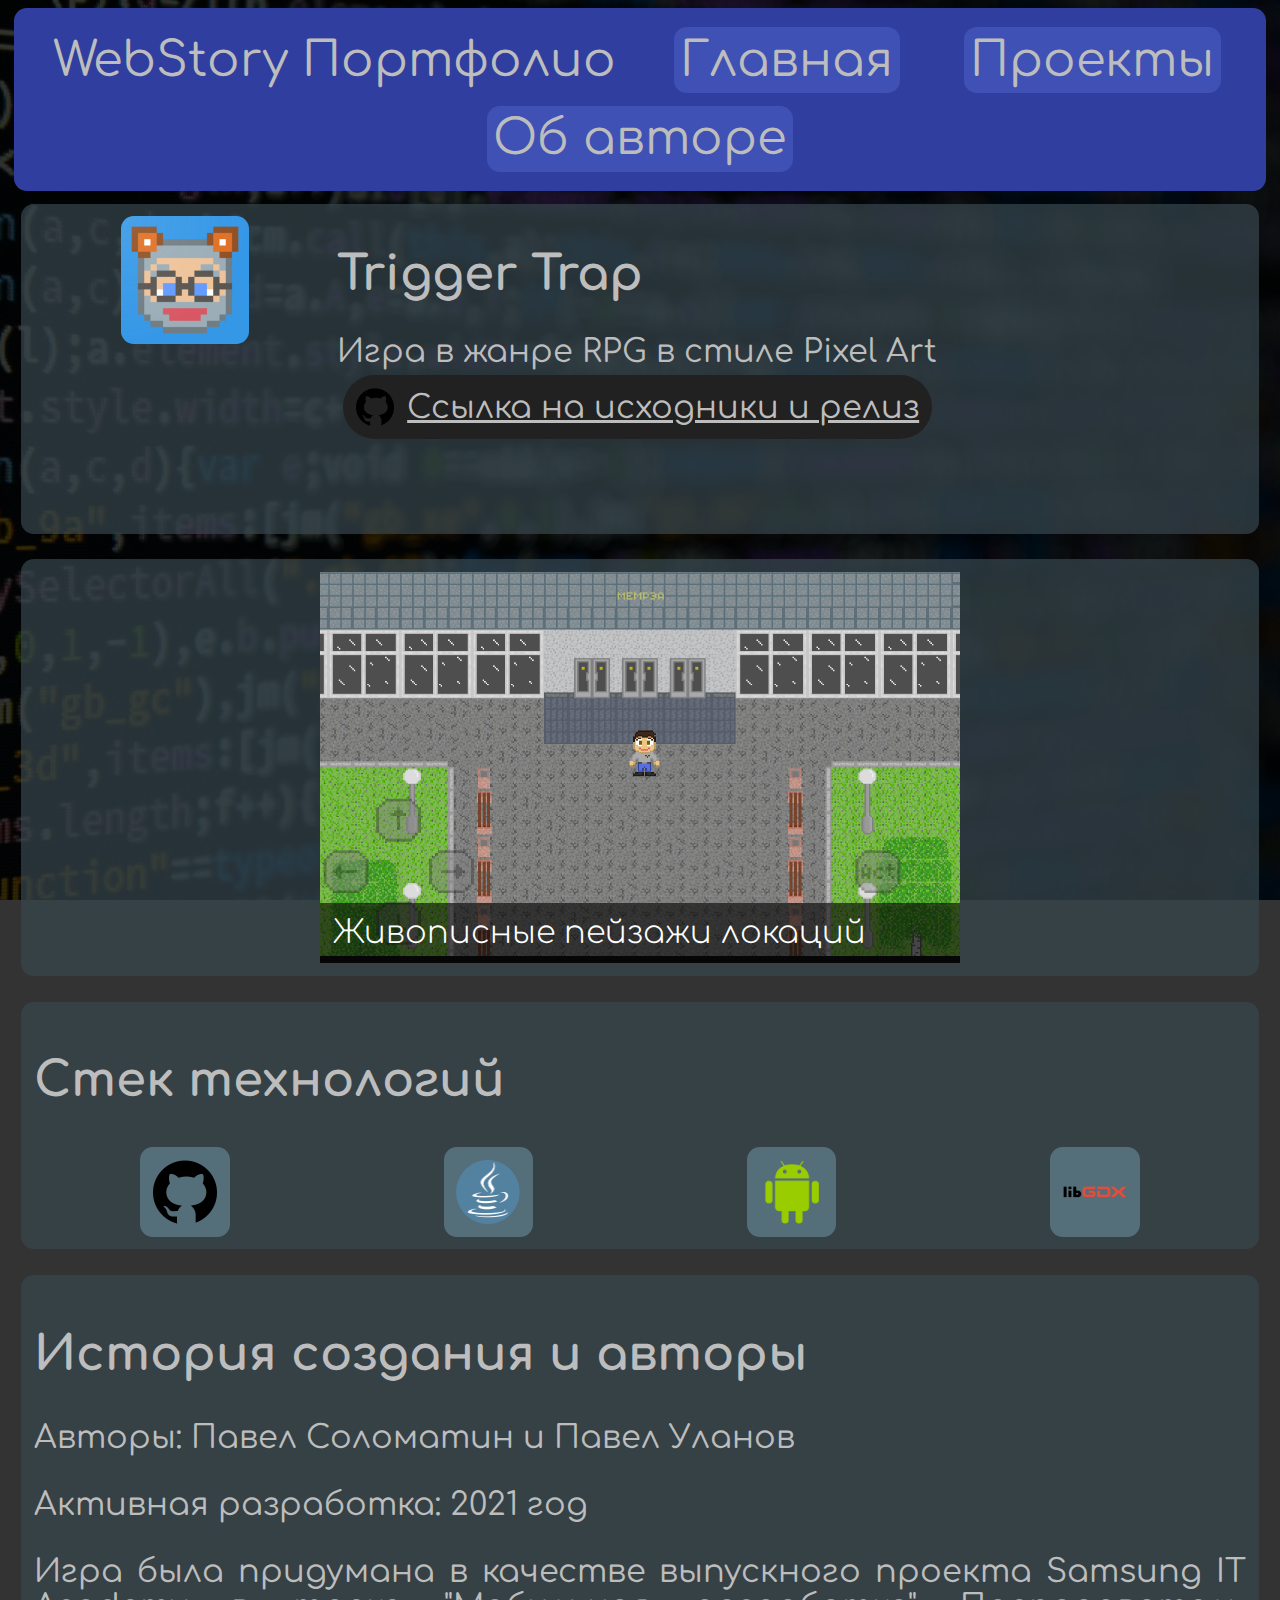
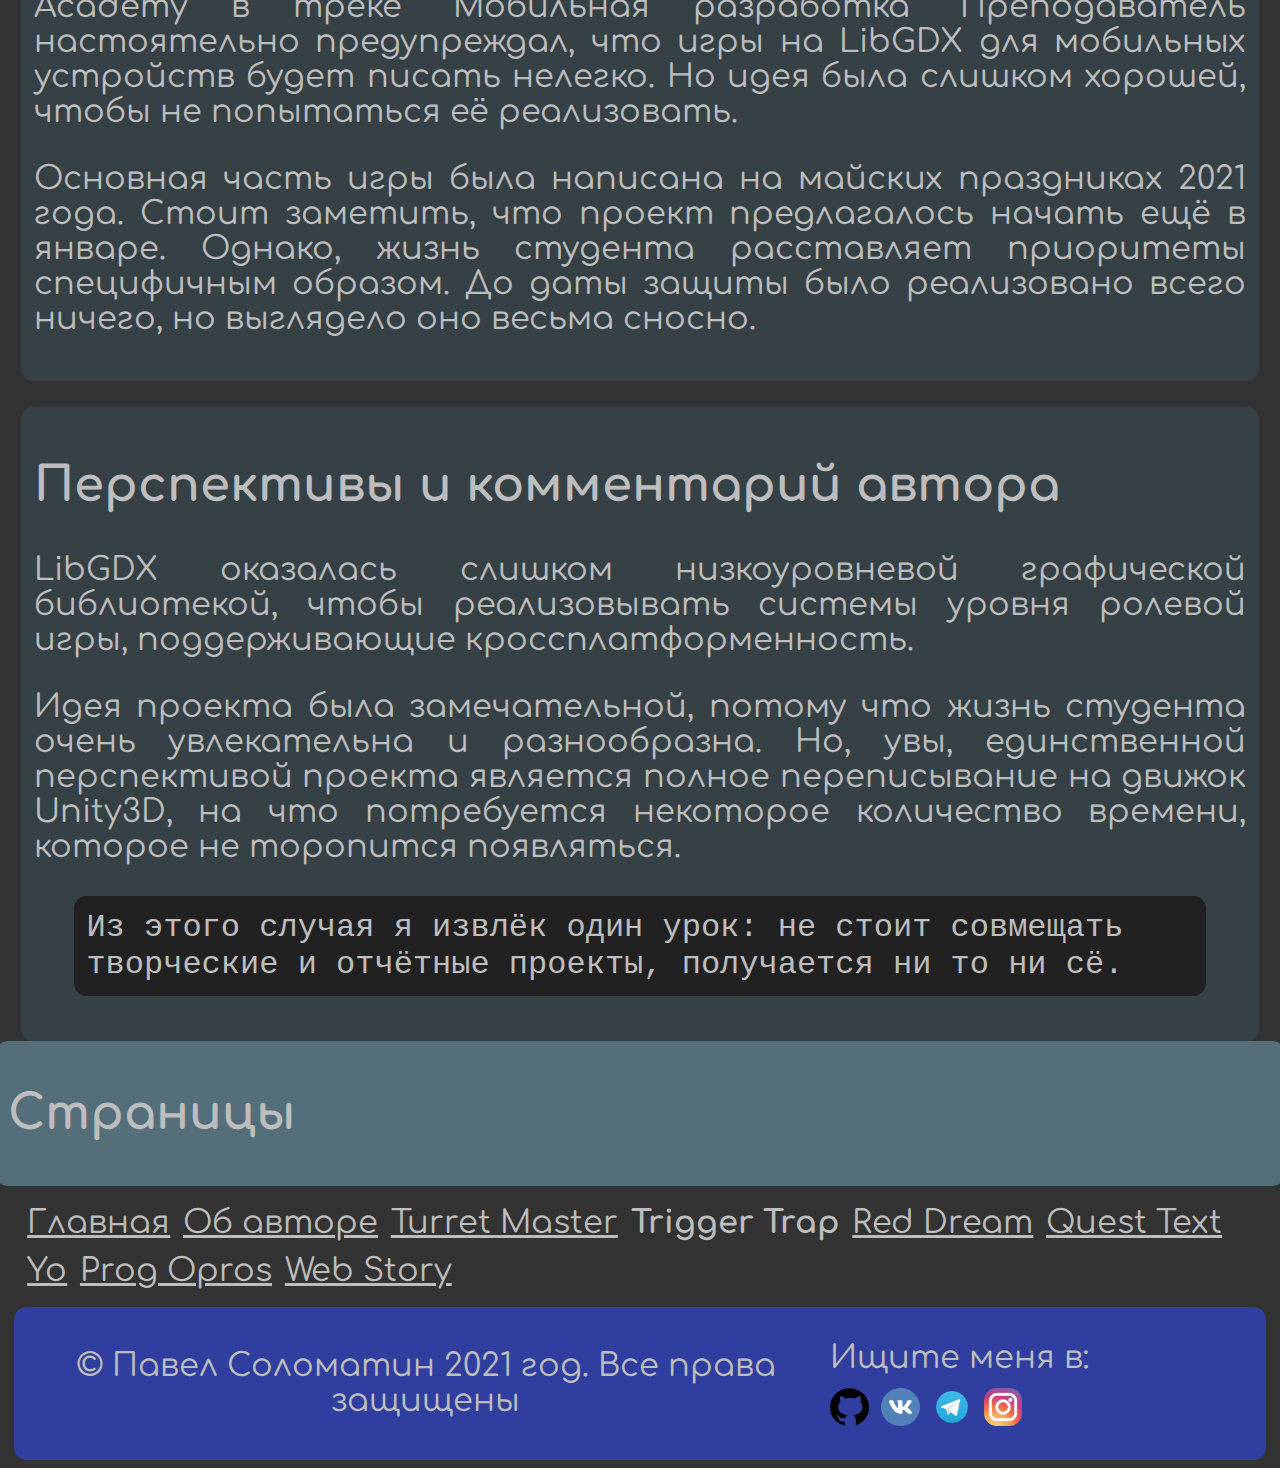
<file: pages/trigger_trap.html>
<!DOCTYPE html>
<html lang="en">
<head>
    <meta charset="UTF-8">
    <title>Trigger Trap</title>
    <link rel="preconnect" href="https://fonts.googleapis.com">
    <link rel="preconnect" href="https://fonts.gstatic.com" crossorigin>
    <link href="https://fonts.googleapis.com/css2?family=SourceCodePro&display=swap" rel="stylesheet">
    <link href="https://fonts.googleapis.com/css2?family=Comfortaa&display=swap" rel="stylesheet">
    <link rel="stylesheet" href="styles/fonts.css">
    <link rel="stylesheet" href="styles/base.css">
    <link rel="stylesheet" href="styles/main_page.css">
    <link rel="stylesheet" href="styles/slider.css">
    <link rel="stylesheet" href="styles/project_page.css">
    <link rel="stylesheet" href="styles/media.css">
    <link type="image/png" sizes="32x32" rel="icon" href="res/project_icons/web_story_icon.png">
</head>
<body>
<div id="wrapper">
    <header class="labels_list">
        <span>
        WebStory Портфолио
        </span>
        <a href="../index.html">
            Главная
        </a>
        <a href="../index.html#projects_anchor">
            Проекты
        </a>
        <a href="author.html">
            Об авторе
        </a>
    </header>
    <main>
        <div class="panel project_preview">
            <div class="project_icon_panel">
                <img class="project_icon" src="res/project_icons/trigger_trap_icon.png">
            </div>
            <div>
                <h1 class="label">Trigger Trap</h1>
                <span class="content">Игра в жанре RPG в стиле Pixel Art</span>
            </div>
            <a class="source_card content" href="https://play.google.com/store/apps/details?id=com.PenzaStreetGames.TurretMaster2">
                <img class="source_img" src="res/tech_icons/github_icon.png">
                Ссылка на исходники и релиз
            </a>
        </div>
        <div class="panel slider_panel content_list">
            <div id="captioned-gallery">
                <figure class="slider">
                    <figure>
                        <img src="res/projects/trigger_trap/slides/slide1.png" alt>
                        <figcaption>Живописные пейзажи локаций</figcaption>
                    </figure>
                    <figure>
                        <img src="res/projects/trigger_trap/slides/slide2.png" alt>
                        <figcaption>Богатое внутреннее убранство</figcaption>
                    </figure>
                    <figure>
                        <img src="res/projects/trigger_trap/slides/slide3.png" alt>
                        <figcaption>Система диалогов сос глубоким мыслом</figcaption>
                    </figure>
                    <figure>
                        <img src="res/projects/trigger_trap/slides/slide4.png" alt>
                        <figcaption>Студент - уникальная личность</figcaption>
                    </figure>
                    <figure>
                        <img src="res/projects/trigger_trap/slides/slide5.png" alt>
                        <figcaption>Личная беседа с виртуальным преподавателем</figcaption>
                    </figure>
                </figure>
            </div>
        </div>
        <div class="panel">
            <h2 class="label">Стек технологий</h2>
            <div class="tech_list">
                <div class="tech_card" onclick="goToPage('https://github.com/PenzaStreetGames/TriggerTrap')">
                    <img class="tech_img" src="res/tech_icons/github_icon.png">
                    <span>GitHub</span>
                </div>
                <div class="tech_card" onclick="goToPage('https://www.oracle.com/java/')">
                    <img class="tech_img" src="res/tech_icons/java_icon.png">
                    <span>Java</span>
                </div>
                <div class="tech_card" onclick="goToPage('https://www.android.com/')">
                    <img class="tech_img" src="res/tech_icons/android_icon.png">
                    <span>Android</span>
                </div>
                <div class="tech_card" onclick="goToPage('https://libgdx.com/')">
                    <img class="tech_img" src="res/tech_icons/lib_gdx_icon.png">
                    <span>Lib GDX</span>
                </div>
            </div>
        </div>
        <div class="panel">
            <h2 class="label">История создания и авторы</h2>
            <p class="content">Авторы: Павел Соломатин и Павел Уланов</p>
            <p class="content">Активная разработка: 2021 год</p>
            <p class="content">
                Игра была придумана в качестве выпускного проекта Samsung IT Academy в треке "Мобильная разработка"
                Преподаватель настоятельно предупреждал, что игры на LibGDX для мобильных устройств будет писать нелегко.
                Но идея была слишком хорошей, чтобы не попытаться её реализовать.
            </p>
            <p class="content">
                Основная часть игры была написана на майских праздниках 2021 года. Стоит заметить, что проект предлагалось
                начать ещё в январе. Однако, жизнь студента расставляет приоритеты специфичным образом. До даты защиты
                было реализовано всего ничего, но выглядело оно весьма сносно.
            </p>
        </div>
        <div class="panel">
            <h2 class="label">Перспективы и комментарий автора</h2>
            <p class="content">
                LibGDX оказалась слишком низкоуровневой графической библиотекой, чтобы реализовывать системы уровня
                ролевой игры, поддерживающие кроссплатформенность.
            </p>
            <p class="content">
                Идея проекта была замечательной, потому что жизнь студента очень увлекательна и разнообразна. Но, увы,
                единственной перспективой проекта является полное переписывание на движок Unity3D, на что потребуется
                некоторое количество времени, которое не торопится появляться.
            </p>
            <blockquote class="content">
                Из этого случая я извлёк один урок: не стоит совмещать творческие и отчётные проекты, получается ни то ни сё.
            </blockquote>
        </div>
    </main>
    <nav class="panel">
        <div class="pages_list_header">
            <h2 class="label">Страницы</h2>
        </div>
        <div class="pages_list content_list">
            <a href="../index.html">
                Главная
            </a>
            <a href="author.html">
                Об авторе
            </a>
            <a href="turret_master.html">
                Turret Master
            </a>
            <b>Trigger Trap</b>
            <a href="red_dream.html">
                Red Dream
            </a>
            <a href="quest_text.html">
                Quest Text
            </a>
            <a href="yo.html">
                Yo
            </a>
            <a href="prog_opros.html">
                Prog Opros
            </a>
            <a href="web_story.html">
                Web Story
            </a>
        </div>
    </nav>
    <footer class="content_list">
        <span class="copyright">
        © Павел Соломатин 2021 год. Все права защищены
        </span>
        <div class="footer_flex">
            <span>Ищите меня в:</span>
            <div class="link_icons_list">
                <a href="https://github.com/PenzaStreetGames">
                    <img class="link_icon" src="res/tech_icons/github_icon.png">
                </a>
                <a href="https://vk.com/crave_ozer_man">
                    <img class="link_icon" src="res/link_icons/vk_icon.png">
                </a>
                <a href="https://t.me/crave_ozer_man/">
                    <img class="link_icon" src="res/link_icons/telegram_icon.png">
                </a>
                <a href="https://www.instagram.com/craveozerman">
                    <img class="link_icon" src="res/link_icons/instagram_icon.png">
                </a>
            </div>
        </div>
    </footer>
</div>
<script>
    function goToPage(url) {
        document.location.href = url;
    }
</script>
</body>
</html>
</file>
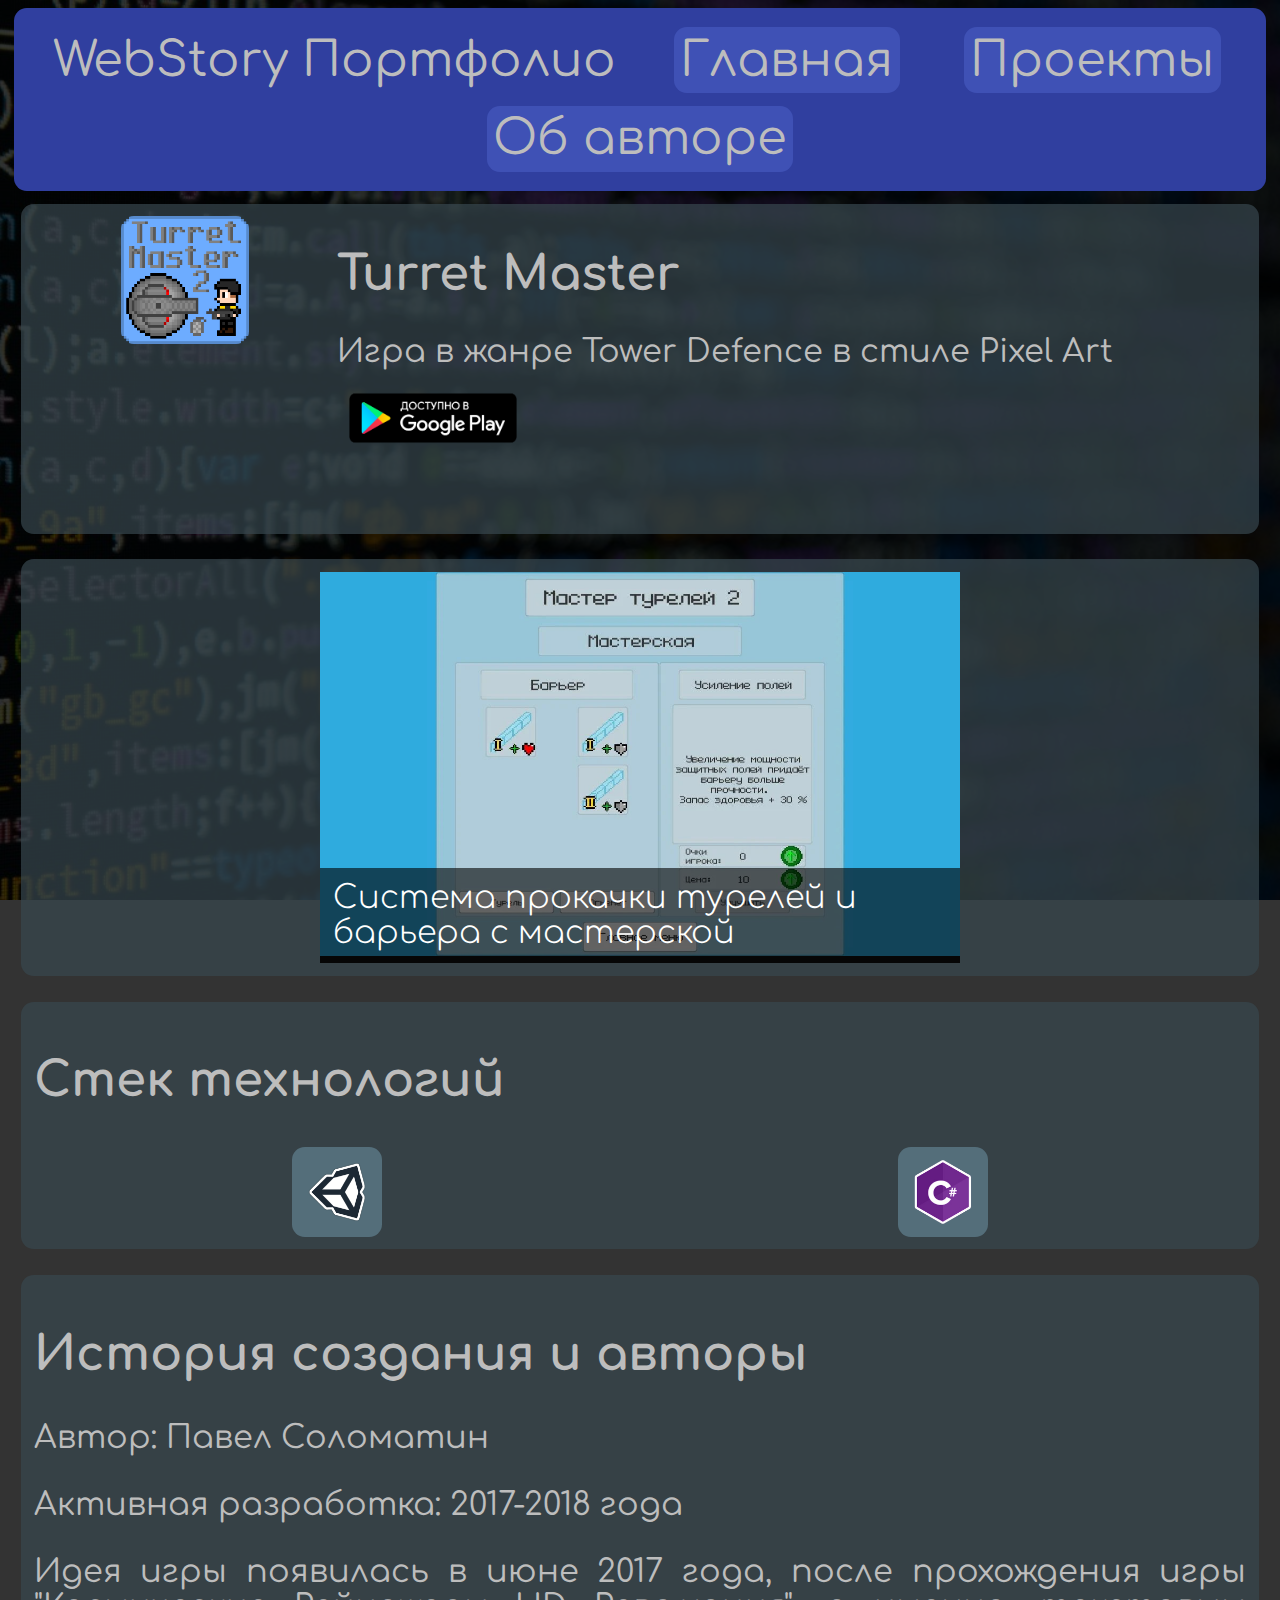
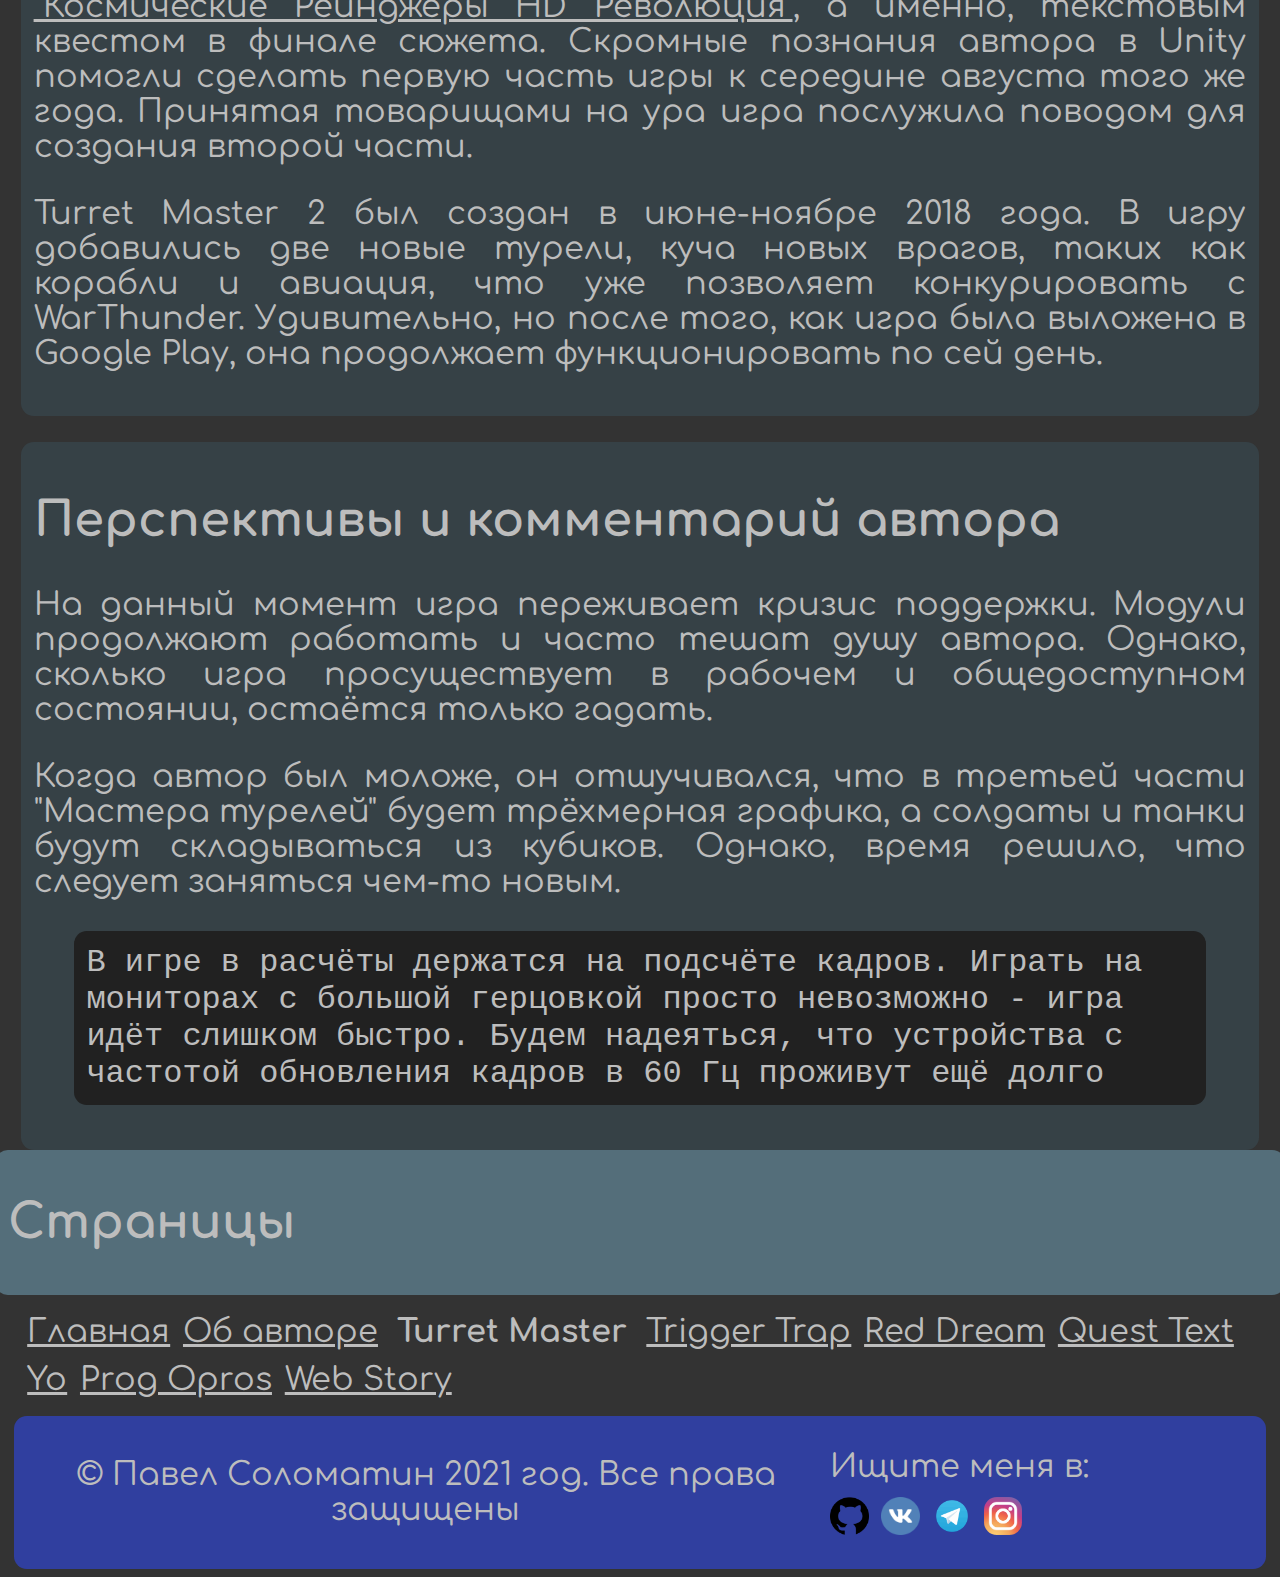
<file: pages/turret_master.html>
<!DOCTYPE html>
<html lang="en">
<head>
    <meta charset="UTF-8">
    <title>Turret Master</title>
    <link rel="preconnect" href="https://fonts.googleapis.com">
    <link rel="preconnect" href="https://fonts.gstatic.com" crossorigin>
    <link href="https://fonts.googleapis.com/css2?family=SourceCodePro&display=swap" rel="stylesheet">
    <link href="https://fonts.googleapis.com/css2?family=Comfortaa&display=swap" rel="stylesheet">
    <link rel="stylesheet" href="styles/fonts.css">
    <link rel="stylesheet" href="styles/base.css">
    <link rel="stylesheet" href="styles/main_page.css">
    <link rel="stylesheet" href="styles/slider.css">
    <link rel="stylesheet" href="styles/project_page.css">
    <link rel="stylesheet" href="styles/media.css">
    <link type="image/png" sizes="32x32" rel="icon" href="res/project_icons/web_story_icon.png">
    <!--    <link rel="stylesheet" href="styles/slider_2.css">-->
</head>
<body>
<div id="wrapper">
    <header class="labels_list">
        <span>
        WebStory Портфолио
        </span>
        <a href="../index.html">
            Главная
        </a>
        <a href="../index.html#projects_anchor">
            Проекты
        </a>
        <a href="author.html">
            Об авторе
        </a>
    </header>
    <main>
        <div class="panel project_preview">
            <div class="project_icon_panel">
                <img class="project_icon" src="res/project_icons/turret_master_icon.png">
            </div>
            <div>
                <h1 class="label">Turret Master</h1>
                <span class="content">Игра в жанре Tower Defence в стиле Pixel Art</span>
            </div>
            <a class="content" href="https://play.google.com/store/apps/details?id=com.PenzaStreetGames.TurretMaster2">
                <img class="google_play_link" src="res/projects/turret_master/google_play.png">
            </a>
        </div>
        <div class="panel slider_panel content_list">
            <div id="captioned-gallery">
                <figure class="slider">
                    <figure>
                        <img src="res/projects/turret_master/slides/slide1.jpg" alt>
                        <figcaption>Система прокачки турелей и барьера с мастерской</figcaption>
                    </figure>
                    <figure>
                        <img src="res/projects/turret_master/slides/slide2.jpg" alt>
                        <figcaption>Битвы в режиме реального времени</figcaption>
                    </figure>
                    <figure>
                        <img src="res/projects/turret_master/slides/slide3.png" alt>
                        <figcaption>Стройные ряды очень враждебно настроенных пикселей</figcaption>
                    </figure>
                    <figure>
                        <img src="res/projects/turret_master/slides/slide4.png" alt>
                        <figcaption>Атака с воздуха, Перл Харбор 1941 год, фото в пикселях</figcaption>
                    </figure>
                    <figure>
                        <img src="res/projects/turret_master/slides/slide5.png" alt>
                        <figcaption>User-friendly интерфейс</figcaption>
                    </figure>
                </figure>
            </div>


            <!--            <div class="slider">-->
            <!--                <a class="previous" onclick="previousSlide()">&#10094;</a>-->
            <!--                <div class="item">-->
            <!--                    <figure>-->
            <!--                        <img src="res/projects/turret_master/slides/slide1.jpg">-->
            <!--                        <figcaption>Битвы в режиме реального времени</figcaption>-->
            <!--                    </figure>-->
            <!--                </div>-->
            <!--                <div class="item">-->
            <!--                    <figure>-->
            <!--                        <img src="res/projects/turret_master/slides/slide2.jpg">-->
            <!--                        <figcaption>Система прокачки турелей и барьера с мастерской</figcaption>-->
            <!--                    </figure>-->
            <!--                </div>-->
            <!--                <div class="item">-->
            <!--                    <figure>-->
            <!--                        <img src="res/projects/turret_master/slides/slide3.png">-->
            <!--                        <figcaption>Стройные ряды очень враждебно настроенных пикселей</figcaption>-->
            <!--                    </figure>-->
            <!--                </div>-->
            <!--                <div class="item">-->
            <!--                    <figure>-->
            <!--                        <img src="res/projects/turret_master/slides/slide4.png">-->
            <!--                        <figcaption>Атака с воздуха, Перл Харбор 1941 год, фото в пикселях</figcaption>-->
            <!--                    </figure>-->
            <!--                </div>-->
            <!--                <div class="item">-->
            <!--                    <figure>-->
            <!--                        <img src="res/projects/turret_master/slides/slide5.png">-->
            <!--                        <figcaption>User-friendly интерфейс</figcaption>-->
            <!--                    </figure>-->
            <!--                </div>-->
            <!--                <a class="next" onclick="nextSlide()">&#10095;</a>-->
            <!--            </div>-->
        </div>


        <div class="panel">
            <h2 class="label">Стек технологий</h2>
            <div class="tech_list">
                <div class="tech_card" onclick="goToPage('https://unity.com/')">
                    <img class="tech_img" src="res/tech_icons/unity3d_icon.png">
                    <span>Unity 3D</span>
                </div>
                <div class="tech_card" onclick="goToPage('https://docs.microsoft.com/ru-ru/dotnet/csharp/')">
                    <img class="tech_img" src="res/tech_icons/c_sharp_icon.png">
                    <span>С#</span>
                </div>
            </div>
        </div>
        <div class="panel">
            <h2 class="label">История создания и авторы</h2>
            <p class="content">Автор: Павел Соломатин</p>
            <p class="content">Активная разработка: 2017-2018 года</p>
            <p class="content">Идея игры появилась в июне 2017 года, после прохождения игры 
                <a href="https://store.steampowered.com/app/214730/Space_Rangers_HD_A_War_Apart/">"Космические Рейнджеры HD Революция"</a>,
                а именно, текстовым квестом в финале сюжета. Скромные познания автора в Unity помогли сделать первую
                часть игры к середине августа того же года. Принятая товарищами на ура игра послужила поводом
                для создания второй части.
            </p>
            <p class="content">
                Turret Master 2 был создан в июне-ноябре 2018 года. В игру добавились две новые турели, куча новых
                врагов, таких как корабли и авиация, что уже позволяет конкурировать с WarThunder. Удивительно, но
                после того, как игра была выложена в Google Play, она продолжает функционировать по сей день.
            </p>
        </div>
        <div class="panel">
            <h2 class="label">Перспективы и комментарий автора</h2>
            <p class="content">На данный момент игра переживает кризис поддержки. Модули продолжают работать и часто тешат душу автора.
                Однако, сколько игра просуществует в рабочем и общедоступном состоянии, остаётся только гадать.
            </p>
            <p class="content"> Когда автор был моложе, он отшучивался, что в третьей части "Мастера турелей" будет трёхмерная графика,
                а солдаты и танки будут складываться из кубиков. Однако, время решило, что следует заняться чем-то
                новым.
            </p>
            <blockquote class="content">
                В игре в расчёты держатся на подсчёте кадров. Играть на мониторах с большой герцовкой
                просто невозможно - игра идёт слишком быстро. Будем надеяться, что устройства с частотой обновления
                кадров
                в 60 Гц проживут ещё долго
            </blockquote>
        </div>
    </main>
    <nav class="panel">
        <div class="pages_list_header">
            <h2 class="label">Страницы</h2>
        </div>
        <div class="pages_list content_list">
            <a href="../index.html">
                Главная
            </a>
            <a href="author.html">
                Об авторе
            </a>
            <b><span>Turret Master</span></b>
            <a href="trigger_trap.html">
                Trigger Trap
            </a>
            <a href="red_dream.html">
                Red Dream
            </a>
            <a href="quest_text.html">
                Quest Text
            </a>
            <a href="yo.html">
                Yo
            </a>
            <a href="prog_opros.html">
                Prog Opros
            </a>
            <a href="web_story.html">
                Web Story
            </a>
        </div>
    </nav>
    <footer class="content_list">
        <span class="copyright">
        © Павел Соломатин 2021 год. Все права защищены
        </span>
        <div class="footer_flex">
            <span>Ищите меня в:</span>
            <div class="link_icons_list">
                <a href="https://github.com/PenzaStreetGames">
                    <img class="link_icon" src="res/tech_icons/github_icon.png">
                </a>
                <a href="https://vk.com/crave_ozer_man">
                    <img class="link_icon" src="res/link_icons/vk_icon.png">
                </a>
                <a href="https://t.me/crave_ozer_man/">
                    <img class="link_icon" src="res/link_icons/telegram_icon.png">
                </a>
                <a href="https://www.instagram.com/craveozerman">
                    <img class="link_icon" src="res/link_icons/instagram_icon.png">
                </a>
            </div>
        </div>
    </footer>
</div>
<script>
    function goToPage(url) {
        document.location.href = url;
    }
</script>
<!--<script src="scripts/slider.js"></script>-->
</body>
</html>
</file>
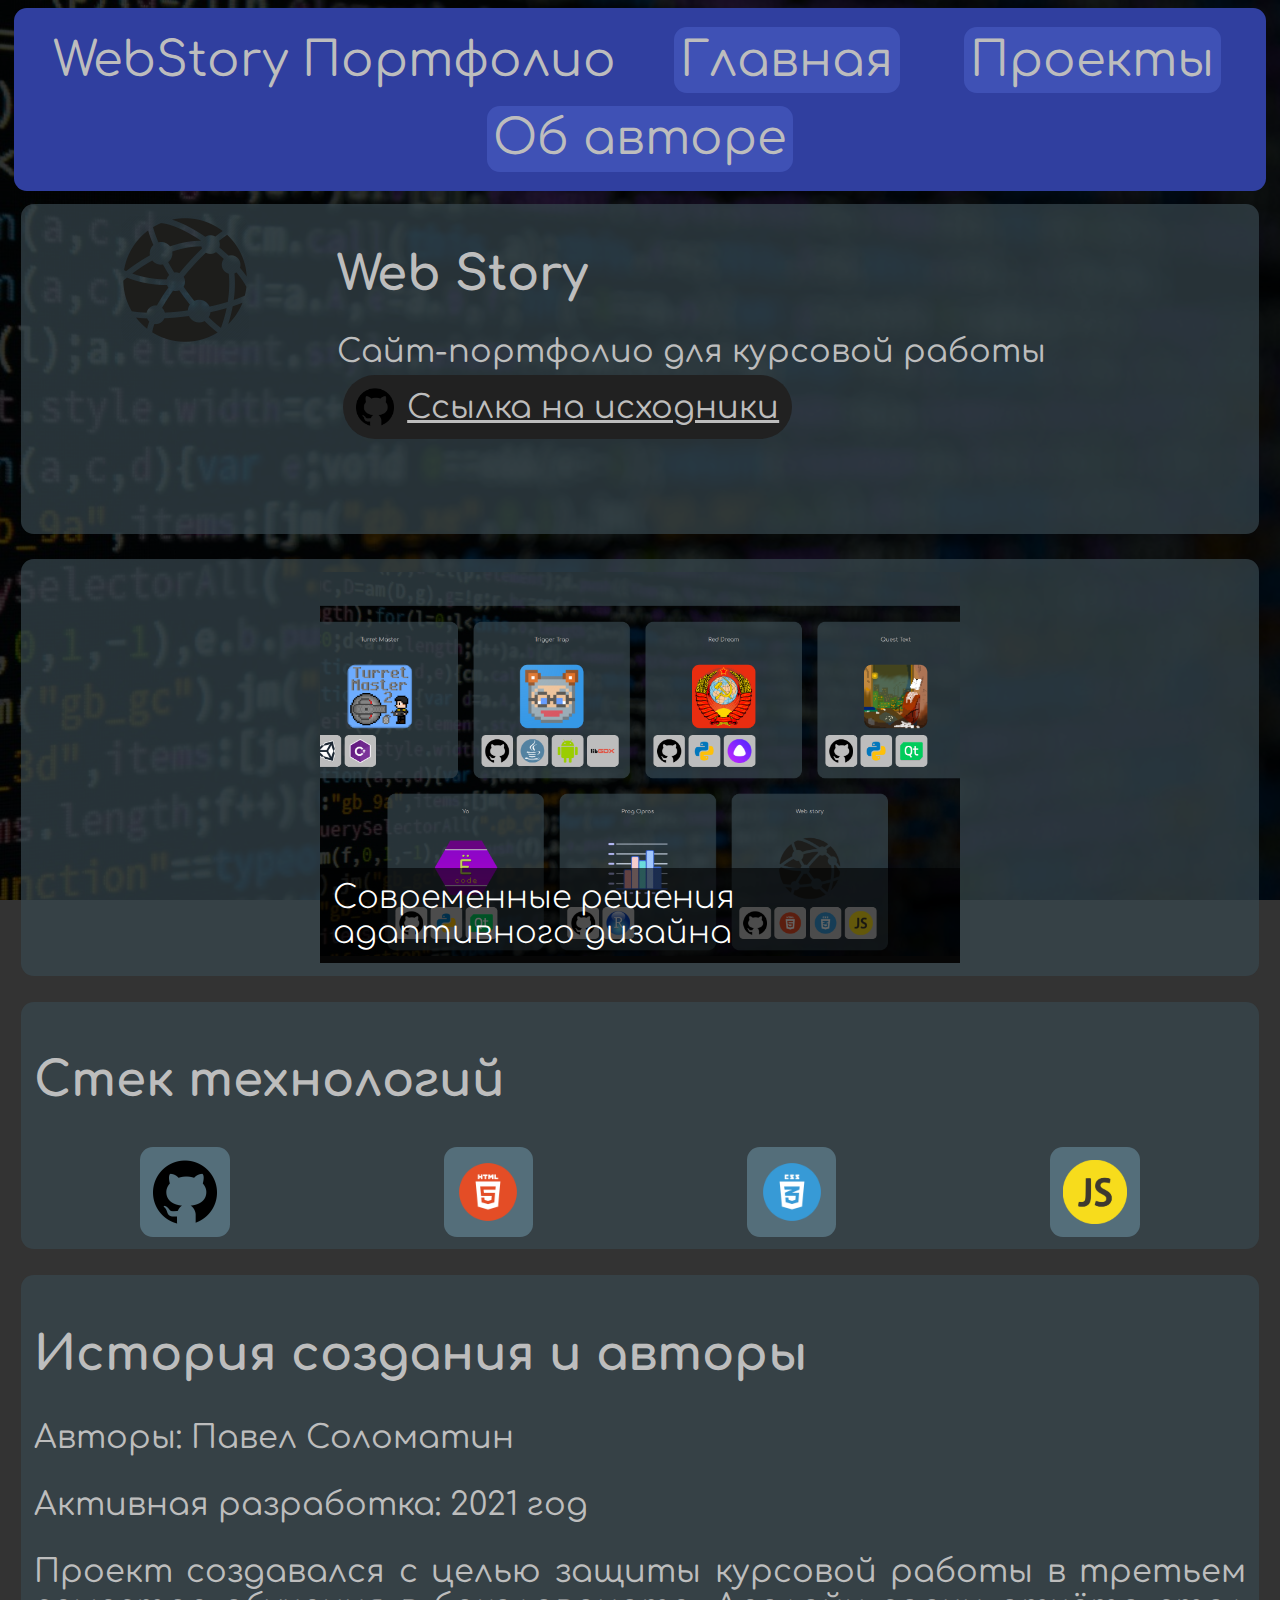
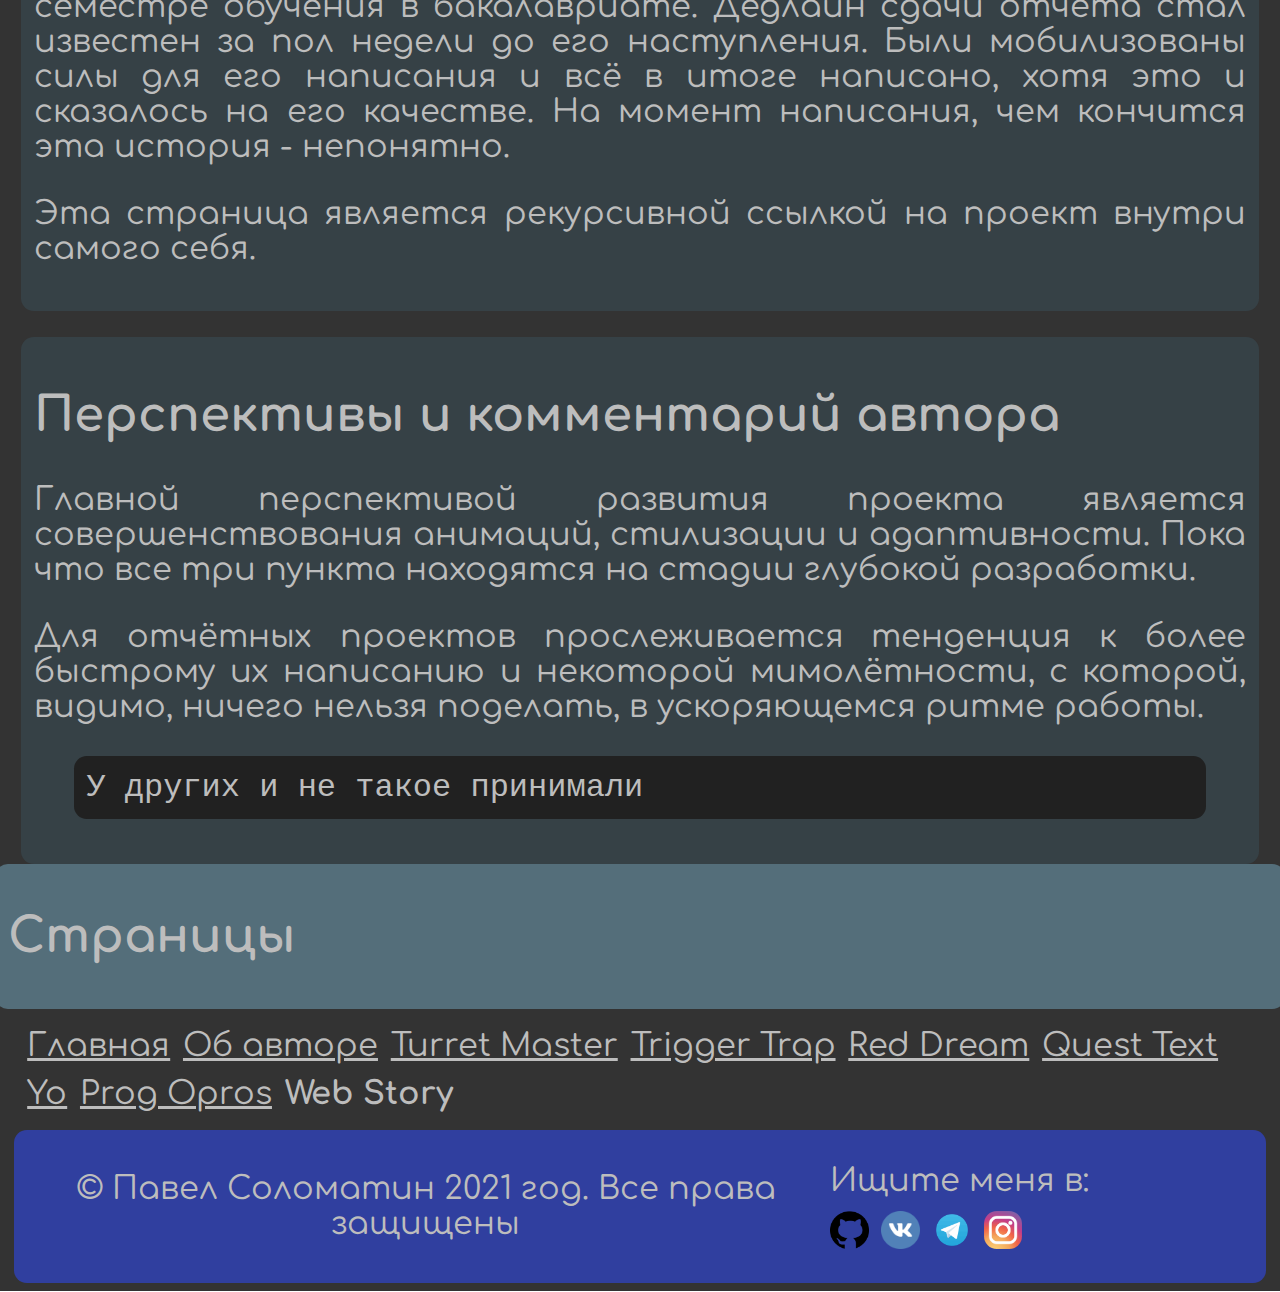
<file: pages/web_story.html>
<!DOCTYPE html>
<html lang="en">
<head>
    <meta charset="UTF-8">
    <title>Web Story</title>
    <link rel="preconnect" href="https://fonts.googleapis.com">
    <link rel="preconnect" href="https://fonts.gstatic.com" crossorigin>
    <link href="https://fonts.googleapis.com/css2?family=SourceCodePro&display=swap" rel="stylesheet">
    <link href="https://fonts.googleapis.com/css2?family=Comfortaa&display=swap" rel="stylesheet">
    <link rel="stylesheet" href="styles/fonts.css">
    <link rel="stylesheet" href="styles/base.css">
    <link rel="stylesheet" href="styles/main_page.css">
    <link rel="stylesheet" href="styles/slider.css">
    <link rel="stylesheet" href="styles/project_page.css">
    <link rel="stylesheet" href="styles/media.css">
    <link type="image/png" sizes="32x32" rel="icon" href="res/project_icons/web_story_icon.png">
</head>
<body>
<div id="wrapper">
    <header class="labels_list">
        <span>
        WebStory Портфолио
        </span>
        <a href="../index.html">
            Главная
        </a>
        <a href="../index.html#projects_anchor">
            Проекты
        </a>
        <a href="author.html">
            Об авторе
        </a>
    </header>
    <main>
        <div class="panel project_preview">
            <div class="project_icon_panel">
                <img class="project_icon" src="res/project_icons/web_story_icon.png">
            </div>
            <div>
                <h1 class="label">Web Story</h1>
                <span class="content">Сайт-портфолио для курсовой работы</span>
            </div>
            <a class="source_card content" href="https://github.com/PenzaStreetGames/WebStory">
                <img class="source_img" src="res/tech_icons/github_icon.png">
                Ссылка на исходники
            </a>
        </div>
        <div class="panel slider_panel content_list">
            <div id="captioned-gallery">
                <figure class="slider">
                    <figure>
                        <img src="res/projects/web_story/slides/slide1.png" alt>
                        <figcaption>Современные решения адаптивного дизайна</figcaption>
                    </figure>
                    <figure>
                        <img src="res/projects/web_story/slides/slide2.png" alt>
                        <figcaption>Раздел с автором</figcaption>
                    </figure>
                    <figure>
                        <img src="res/projects/web_story/slides/slide3.png" alt>
                        <figcaption>Богоподобные слайдеры</figcaption>
                    </figure>
                    <figure>
                        <img src="res/projects/web_story/slides/slide4.png" alt>
                        <figcaption>Комментарий автора к каждому проекту</figcaption>
                    </figure>
                    <figure>
                        <img src="res/projects/web_story/slides/slide5.png" alt>
                        <figcaption>Контакты в футере сайта</figcaption>
                    </figure>
                </figure>
            </div>
        </div>
        <div class="panel">
            <h2 class="label">Стек технологий</h2>
            <div class="tech_list">
                <div class="tech_card" onclick="goToPage('https://github.com/PenzaStreetGames/WebStory')">
                    <img class="tech_img" src="res/tech_icons/github_icon.png">
                    <span>GitHub</span>
                </div>
                <div class="tech_card" onclick="goToPage('https://developer.mozilla.org/en-US/docs/Web/HTML')">
                    <img class="tech_img" src="res/tech_icons/html_icon.png">
                    <span>HTML</span>
                </div>
                <div class="tech_card" onclick="goToPage('https://developer.mozilla.org/en-US/docs/Web/CSS')">
                    <img class="tech_img" src="res/tech_icons/css_icon.png">
                    <span>CSS</span>
                </div>
                <div class="tech_card" onclick="goToPage('https://www.javascript.com/')">
                    <img class="tech_img" src="res/tech_icons/javascript_icon.png">
                    <span>Java Script</span>
                </div>
            </div>
        </div>
        <div class="panel">
            <h2 class="label">История создания и авторы</h2>
            <p class="content">Авторы: Павел Соломатин</p>
            <p class="content">Активная разработка: 2021 год</p>
            <p class="content">
                Проект создавался с целью защиты курсовой работы в третьем семестре обучения в бакалавриате. Дедлайн
                сдачи отчёта стал известен за пол недели до его наступления. Были мобилизованы силы для его написания и
                всё в итоге написано, хотя это и сказалось на его качестве. На момент написания, чем кончится эта
                история - непонятно.
            </p>
            <p class="content">
                Эта страница является рекурсивной ссылкой на проект внутри самого себя.
            </p>
        </div>
        <div class="panel">
            <h2 class="label">Перспективы и комментарий автора</h2>
            <p class="content">
                Главной перспективой развития проекта является совершенствования анимаций, стилизации и адаптивности.
                Пока что все три пункта находятся на стадии глубокой разработки.
            </p>
            <p class="content">
                Для отчётных проектов прослеживается тенденция к более быстрому их написанию и некоторой мимолётности,
                с которой, видимо, ничего нельзя поделать, в ускоряющемся ритме работы.
            </p>
            <blockquote class="content">
                У других и не такое принимали
            </blockquote>
        </div>
    </main>
    <nav class="panel">
        <div class="pages_list_header">
            <h2 class="label">Страницы</h2>
        </div>
        <div class="pages_list content_list">
            <a href="../index.html">
                Главная
            </a>
            <a href="author.html">
                Об авторе
            </a>
            <a href="turret_master.html">
                Turret Master
            </a>
            <a href="trigger_trap.html">
                Trigger Trap
            </a>
            <a href="red_dream.html">
                Red Dream
            </a>
            <a href="quest_text.html">
                Quest Text
            </a>
            <a href="yo.html">
                Yo
            </a>
            <a href="prog_opros.html">
                Prog Opros
            </a>
            <b>
                Web Story
            </b>
        </div>
    </nav>
    <footer class="content_list">
        <span class="copyright">
        © Павел Соломатин 2021 год. Все права защищены
        </span>
        <div class="footer_flex">
            <span>Ищите меня в:</span>
            <div class="link_icons_list">
                <a href="https://github.com/PenzaStreetGames">
                    <img class="link_icon" src="res/tech_icons/github_icon.png">
                </a>
                <a href="https://vk.com/crave_ozer_man">
                    <img class="link_icon" src="res/link_icons/vk_icon.png">
                </a>
                <a href="https://t.me/crave_ozer_man/">
                    <img class="link_icon" src="res/link_icons/telegram_icon.png">
                </a>
                <a href="https://www.instagram.com/craveozerman">
                    <img class="link_icon" src="res/link_icons/instagram_icon.png">
                </a>
            </div>
        </div>
    </footer>
</div>
<script>
    function goToPage(url) {
        document.location.href = url;
    }
</script>
</body>
</html>
</file>
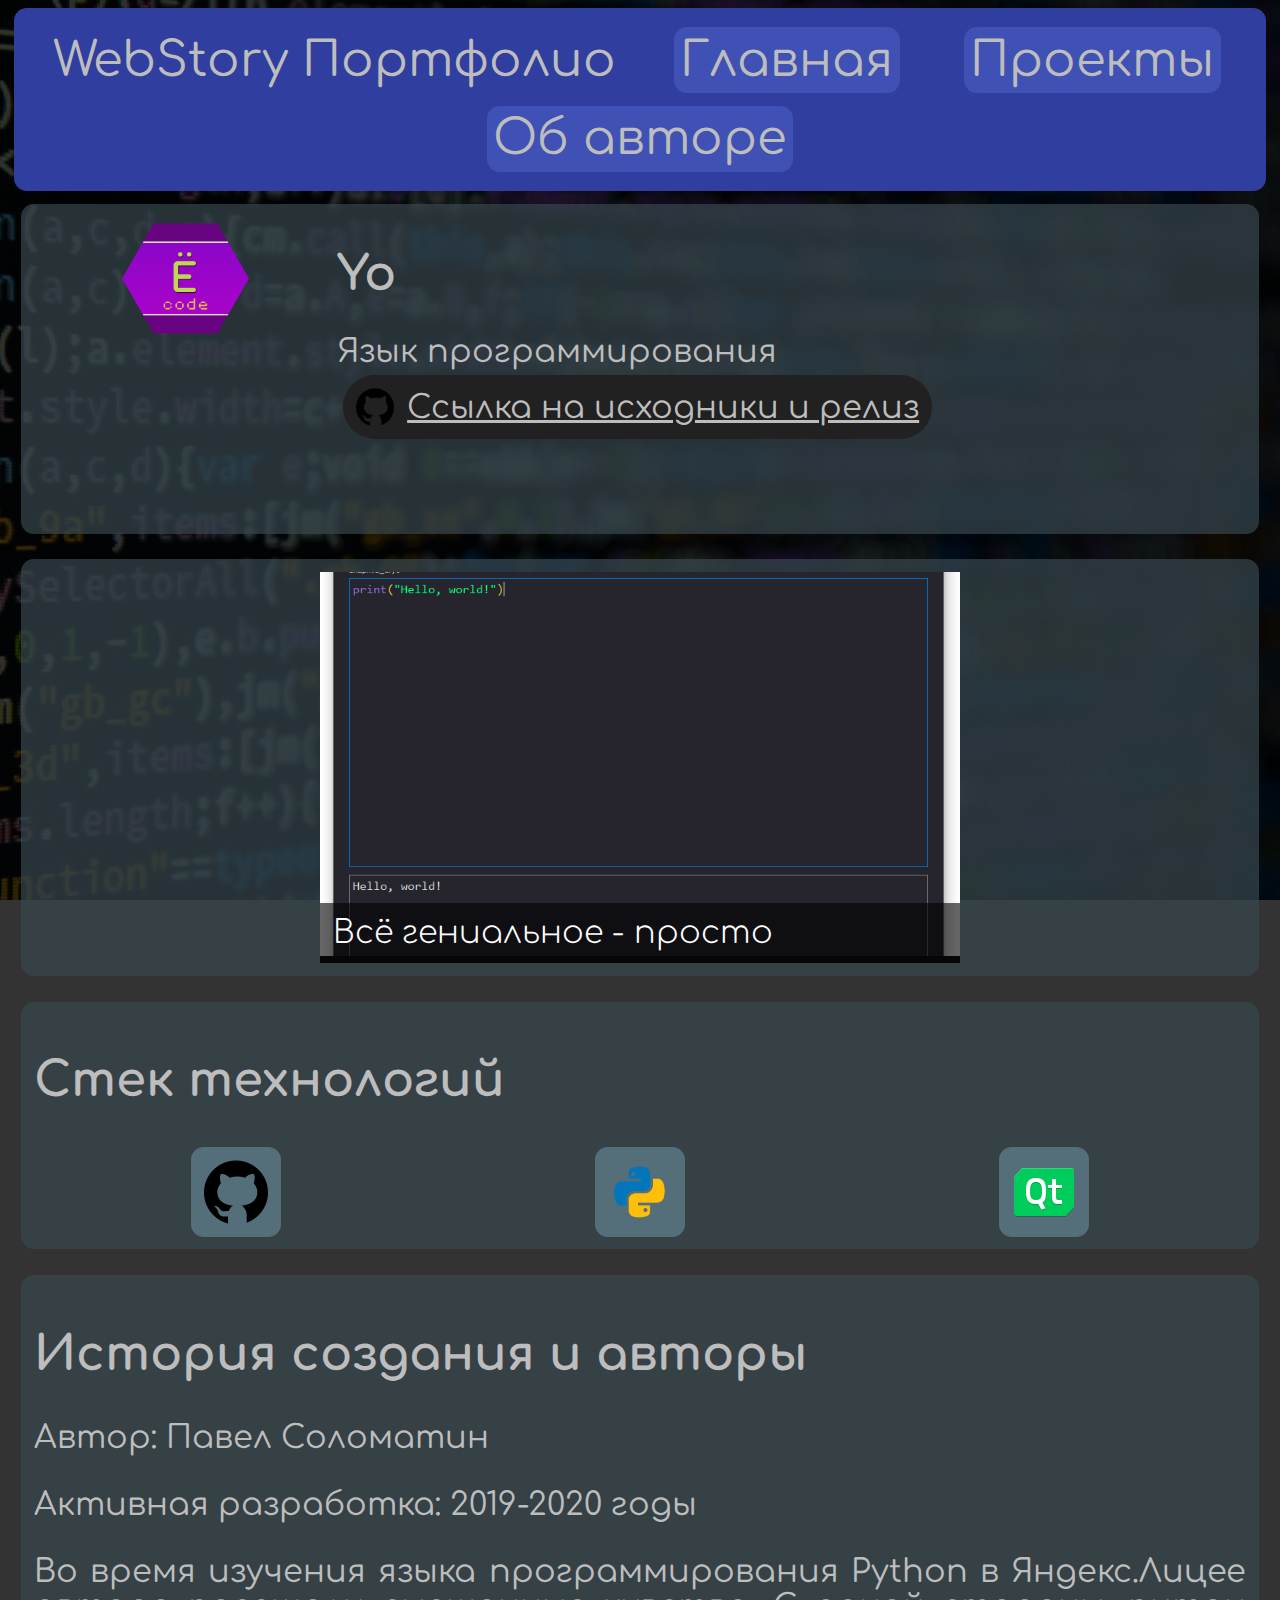
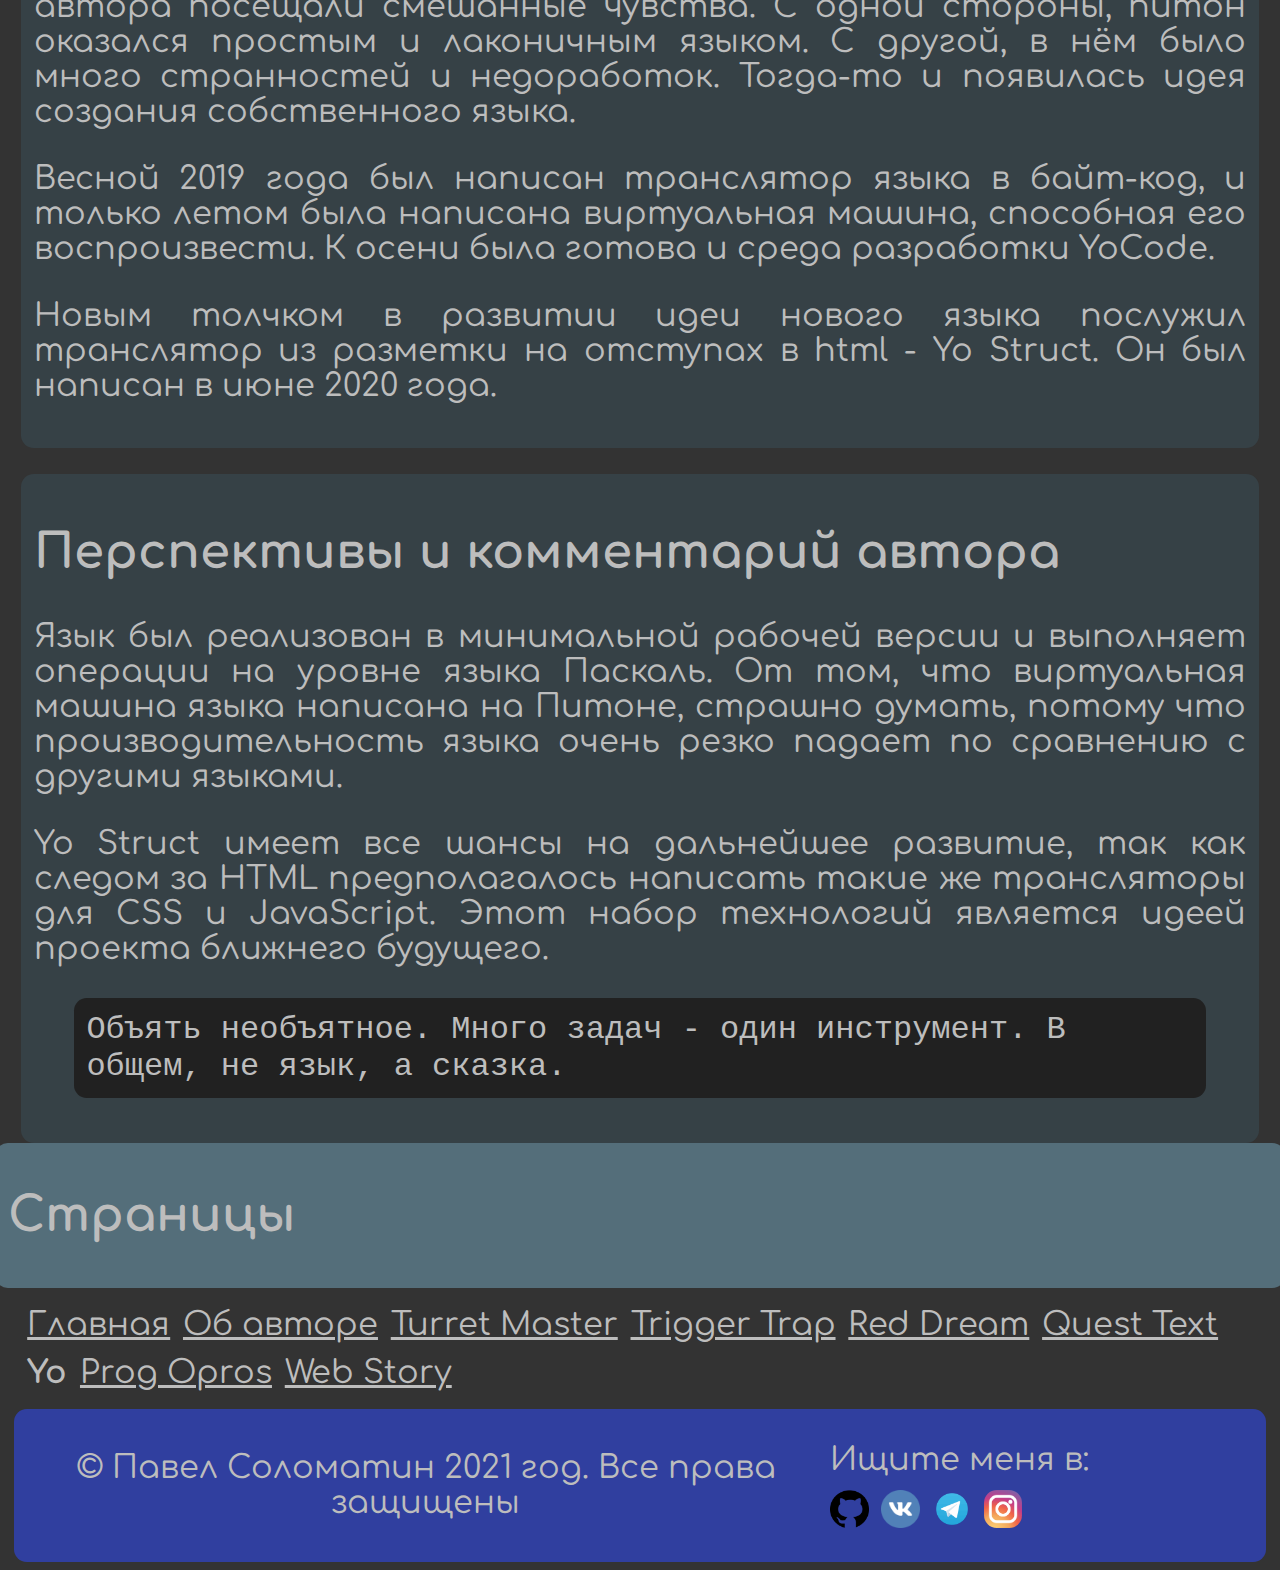
<file: pages/yo.html>
<!DOCTYPE html>
<html lang="en">
<head>
    <meta charset="UTF-8">
    <title>Yo</title>
    <link rel="preconnect" href="https://fonts.googleapis.com">
    <link rel="preconnect" href="https://fonts.gstatic.com" crossorigin>
    <link href="https://fonts.googleapis.com/css2?family=SourceCodePro&display=swap" rel="stylesheet">
    <link href="https://fonts.googleapis.com/css2?family=Comfortaa&display=swap" rel="stylesheet">
    <link rel="stylesheet" href="styles/fonts.css">
    <link rel="stylesheet" href="styles/base.css">
    <link rel="stylesheet" href="styles/main_page.css">
    <link rel="stylesheet" href="styles/slider.css">
    <link rel="stylesheet" href="styles/project_page.css">
    <link rel="stylesheet" href="styles/media.css">
    <link type="image/png" sizes="32x32" rel="icon" href="res/project_icons/web_story_icon.png">
</head>
<body>
<div id="wrapper">
    <header class="labels_list">
        <span>
        WebStory Портфолио
        </span>
        <a href="../index.html">
            Главная
        </a>
        <a href="../index.html#projects_anchor">
            Проекты
        </a>
        <a href="author.html">
            Об авторе
        </a>
    </header>
    <main>
        <div class="panel project_preview">
            <div class="project_icon_panel">
                <img class="project_icon" src="res/project_icons/yo_icon.png">
            </div>
            <div>
                <h1 class="label">Yo</h1>
                <span class="content">Язык программирования</span>
            </div>
            <a class="source_card content" href="https://github.com/PenzaStreetGames/Yo">
                <img class="source_img" src="res/tech_icons/github_icon.png">
                Ссылка на исходники и релиз
            </a>
        </div>
        <div class="panel slider_panel content_list">
            <div id="captioned-gallery">
                <figure class="slider">
                    <figure>
                        <img src="res/projects/yo/slides/slide1.png" alt>
                        <figcaption>Всё гениальное - просто</figcaption>
                    </figure>
                    <figure>
                        <img src="res/projects/yo/slides/slide2.png" alt>
                        <figcaption>Можно и по-русски</figcaption>
                    </figure>
                    <figure>
                        <img src="res/projects/yo/slides/slide3.png" alt>
                        <figcaption>Богатая и понятная документация с примерами</figcaption>
                    </figure>
                    <figure>
                        <img src="res/projects/yo/slides/slide4.png" alt>
                        <figcaption>Заря новой эры веб-дизайна</figcaption>
                    </figure>
                    <figure>
                        <img src="res/projects/yo/slides/slide5.png" alt>
                        <figcaption>Всё на отступах</figcaption>
                    </figure>
                </figure>
            </div>
        </div>
        <div class="panel">
            <h2 class="label">Стек технологий</h2>
            <div class="tech_list">
                <div class="tech_card" onclick="goToPage('https://github.com/PenzaStreetGames/Yo')">
                    <img class="tech_img" src="res/tech_icons/github_icon.png">
                    <span>GitHub</span>
                </div>
                <div class="tech_card" onclick="goToPage('https://www.python.org/')">
                    <img class="tech_img" src="res/tech_icons/python_icon.png">
                    <span>Python</span>
                </div>
                <div class="tech_card" onclick="goToPage('https://www.qt.io/')">
                    <img class="tech_img" src="res/tech_icons/qt_icon.png">
                    <span>Qt</span>
                </div>
            </div>
        </div>
        <div class="panel">
            <h2 class="label">История создания и авторы</h2>
            <p class="content">Автор: Павел Соломатин</p>
            <p class="content">Активная разработка: 2019-2020 годы</p>
            <p class="content">
                Во время изучения языка программирования Python в Яндекс.Лицее автора посещали смешанные чувства.
                С одной стороны, питон оказался простым и лаконичным языком. С другой, в нём было много странностей и
                недоработок. Тогда-то и появилась идея создания собственного языка.
            </p>
            <p class="content">
                Весной 2019 года был написан транслятор языка в байт-код, и только летом была написана виртуальная машина,
                способная его воспроизвести. К осени была готова и среда разработки YoCode.
            </p>
            <p class="content">
                Новым толчком в развитии идеи нового языка послужил транслятор из разметки на отступах в html - Yo Struct.
                Он был написан в июне 2020 года.
            </p>
        </div>
        <div class="panel">
            <h2 class="label">Перспективы и комментарий автора</h2>
            <p class="content">
                Язык был реализован в минимальной рабочей версии и выполняет операции на уровне языка Паскаль. От том,
                что виртуальная машина языка написана на Питоне, страшно думать, потому что производительность языка
                очень резко падает по сравнению с другими языками.
            </p>
            <p class="content">
                Yo Struct имеет все шансы на дальнейшее развитие, так как следом за HTML предполагалось написать такие же
                трансляторы для CSS и JavaScript. Этот набор технологий является идеей проекта ближнего будущего.
            </p>
            <blockquote class="content">
                Объять необъятное. Много задач - один инструмент. В общем, не язык, а сказка.
            </blockquote>
        </div>
    </main>
    <nav class="panel">
        <div class="pages_list_header">
            <h2 class="label">Страницы</h2>
        </div>
        <div class="pages_list content_list">
            <a href="../index.html">
                Главная
            </a>
            <a href="author.html">
                Об авторе
            </a>
            <a href="turret_master.html">
                Turret Master
            </a>
            <a href="trigger_trap.html">
                Trigger Trap
            </a>
            <a href="red_dream.html">
                Red Dream
            </a>
            <a href="quest_text.html">
                Quest Text
            </a>
            <b>
                Yo
            </b>
            <a href="prog_opros.html">
                Prog Opros
            </a>
            <a href="web_story.html">
                Web Story
            </a>
        </div>
    </nav>
    <footer class="content_list">
        <span class="copyright">
        © Павел Соломатин 2021 год. Все права защищены
        </span>
        <div class="footer_flex">
            <span>Ищите меня в:</span>
            <div class="link_icons_list">
                <a href="https://github.com/PenzaStreetGames">
                    <img class="link_icon" src="res/tech_icons/github_icon.png">
                </a>
                <a href="https://vk.com/crave_ozer_man">
                    <img class="link_icon" src="res/link_icons/vk_icon.png">
                </a>
                <a href="https://t.me/crave_ozer_man/">
                    <img class="link_icon" src="res/link_icons/telegram_icon.png">
                </a>
                <a href="https://www.instagram.com/craveozerman">
                    <img class="link_icon" src="res/link_icons/instagram_icon.png">
                </a>
            </div>
        </div>
    </footer>
</div>
<script>
    function goToPage(url) {
        document.location.href = url;
    }
</script>
</body>
</html>
</file>
<file: pages/styles/fonts.css>
#codeFont {
    font-family: 'Source Code Pro', monospace;
}

#baseFont {
    font-family: 'Comfortaa', sans-serif;
}

* {
    font-family: 'Comfortaa', sans-serif;
}
</file>
<file: pages/styles/base.css>
:root {
    --panelColor: #3f51b5;
    --borderRadius: 1vw;
    --darkPrimaryColor: #303F9F;
    --defaultPrimaryColor: #3F51B5;
    --lightPrimaryColor: #BDBDBD;
    --linkHowerColor: #448AFF;
    --quickAnimationTime: 0.5s;
    --mediumShadow: 0.5vw 0.5vw 0.5vw rgba(0, 0, 0, 0.2);
}

#wrapper {
    height: 100%;
    min-height: 100%;
    display: flex;
    flex-direction: column;
    justify-content: center;
    align-items: center;
}

* {
    box-sizing: border-box;
}

p, a, b, span {
    text-align: justify;
}

a:hover {
    color: var(--linkHowerColor);
}

@media (min-width: 2000px) {
    p, a, b, span, figcaption, blockquote, label, input, button {
        font-size: 24px;
    }
    header *, h1 {
        font-size: 48px;
    }
    footer *, h2 {
        font-size: 36px;
    }
}

@media (min-width: 1200px) and (max-width: 2000px) {
    p, a, b, span, figcaption, blockquote, label, input, button {
        font-size: 18px;
    }
    header *, h1 {
        font-size: 32px;
    }
    footer *, h2 {
        font-size: 24px;
    }
}

@media (min-width: 768px) and (max-width: 1200px) {
    p, a, b, span, figcaption, blockquote, label, input, button {
        font-size: 16px;
    }
    header *, h1 {
        font-size: 28px;
    }
    footer *, h2 {
        font-size: 20px;
    }
}

@media (min-width: 400px) and (max-width: 768px) {
    p, a, b, span, figcaption, blockquote, label, input, button {
        font-size: 14px;
    }
    footer {
        flex-direction: column;
    }
    header *, h1 {
        font-size: 24px;
    }
    footer *, h2 {
        font-size: 18px;
    }
}

@media (max-width: 400px) {
    footer *, h2 {
        font-size: 16px;
    }
    footer {
        flex-direction: column;
    }
    p, b, a, span, figcaption, blockquote, label, input, button {
        font-size: 12px;
    }
    header *, h1 {
        font-size: 20px;
    }
}

header, footer {
    background-color: var(--darkPrimaryColor);
    border-radius: var(--borderRadius);
    color: var(--lightPrimaryColor);
    width: 99%;
}

header {
    display: flex;
    flex-wrap: wrap;
    justify-content: space-around;
    align-items: center;
    padding: 1vw;
}

footer {
    display: flex;
    justify-content: space-around;
    align-items: center;
    text-align: center;
    padding: 20px;
}

header a {
    padding: 0.5vw;
    border-radius: var(--borderRadius);
    background-color: var(--defaultPrimaryColor);
    text-decoration: none;
    margin: 0.5vw;
}

main {
    box-sizing: border-box;
    min-height: 80vh;
}

button {
    padding: 1vw;
    border-style: none;
    border-radius: var(--borderRadius);
    background-color: var(--buttonColor);
    transition: ease-in-out var(--quickAnimationTime);
}

button:hover {
    padding: 1.2vw;
}

button a {
    color: var(--darkPrimaryColor);
    transition: var(--quickAnimationTime);
}

button a:hover {
    color: white;
    transition: var(--quickAnimationTime);
}

.flex_row {
    display: flex;
    flex-direction: row;
}

.flex_row * {
    margin: 1vw;
}

.link_icons_list {
    display: flex;
    justify-content: space-around;
}

.link_icon {
    width: 3vw;
    min-width: 36px;
    height: auto;
    border-radius: var(--borderRadius);
    margin: 0.5vw;
}

.footer_flex {
    display: flex;
    flex-direction: row;
    flex-wrap: wrap;
    align-items: center;
    padding: 0.5vw 0.5vw 0;
}

.footer_flex span {
    padding: 0.5vw;
    text-align: center;
}

footer span {
    text-align: center;
}

.pages_list_header {
    margin-top: -1vw;
    margin-left: -1vw;
    margin-right: -1vw;
    background-color: var(--thirdPanelColor);
    padding: 0.5vw 0.5vw 0.5vw 1vw;
    border-radius: var(--borderRadius);
}

.pages_list {
    display: flex;
    flex-wrap: wrap;
    padding: 1vw;
}

.pages_list * {
    margin: 0.5vw;
}
</file>
<file: pages/styles/main_page.css>
:root {
    --backgroundColor: #ffe0b2;
    --textColor: #BDBDBD;
    --panelColor: #3f51b5;
    --secondPanelColor: rgba(55, 71, 79, 0.7);
    --thirdPanelColor: #546e7a;
    --iconBackgroungColor: #BDBDBD;
    --iconBackgroungHoverColor: #FFFFFF;
    --borderRadius: 1vw;
    --buttonColor: #448AFF;
    --quickAnimationTime: 0.5s;
    --primaryTextColor: #212121;
}

* {
    color: var(--textColor);
}

html {
    background: linear-gradient(rgba(0, 0, 0, 0.8), rgba(0, 0, 0, 0.8)), url("../res/background1.jpg") no-repeat center center fixed;
    -webkit-background-size: cover;
    -moz-background-size: cover;
    -o-background-size: cover;
    background-size: cover;
}

div.panel {
    background-color: var(--secondPanelColor);
    border-radius: var(--borderRadius);
    padding: 1vw;
    margin: 1vw;
    transition: var(--quickAnimationTime);
}

div.choose:hover {
    background-color: var(--thirdPanelColor);
    width: 24vw;
    height: 24vw;
    margin: 0vw;
    transition: 0.5s;
}

main {
    display: flex;
    flex-direction: column;
}

.card_list {
    align-self: center;
    display: flex;
    width: 90vw;
    flex-wrap: wrap;
    flex-direction: row;
    justify-content: center;
}

.card {
    width: 20vw;
    min-width: 200px;
    min-height: 200px;
    height: 20vw;
    margin: 4vw;
    display: grid;
    grid-template: repeat(4, 1fr) / repeat(4, 1fr);
    cursor: pointer;
}

.card_name {
    grid-area: 1 / 1 / span 1 / span 4;
    margin-top: 5%;
    vertical-align: center;
    text-align: center;
}

.project_icon_panel {
    grid-area: 2 / 1 / span 2 / span 4;
    display: flex;
    justify-content: center;
}

.project_icon {
    width: auto;
    height: 90%;
    border-radius: var(--borderRadius);
    background-color: transparent;
}

.tech_icon {
    width: 90%;
    grid-row: 4 /  span 1;
    grid-column: span 1;
    height: auto;
    background-color: var(--iconBackgroungColor);
    padding: 0.5vw;
    border-radius: 0.5vw;
    transition: var(--quickAnimationTime);
}

.tech_icon:hover {
    background-color: var(--iconBackgroungHoverColor);
    transition: var(--quickAnimationTime);
}

.author_photo {
    width: 20vw;
    height: 25vw;
    object-fit: cover;
    border-radius: var(--borderRadius);
}

.more_button_div {
    display: flex;
    flex-direction: row;
    justify-content: center;
}
</file>
<file: pages/styles/media.css>
@media (min-width: 1200px) {
    .content, .content *, .content_list * {
        font-size: 2rem;
    }
    .label, .labels_list * {
        font-size: 3rem;
    }
}
@media (max-width: 1200px) {
    .flex_row {
        flex-direction: column;
    }
    .content, .content *, .content_list * {
        font-size: 1.5rem;
    }
    .label, .labels_list * {
        font-size: 2rem;
    }
}
@media (max-width: 768px)  {
    .flex_row {
        flex-direction: column;
    }
    .content, .content_list * {
        font-size: 2rem;
    }
    .label, .labels_list * {
        font-size: 3rem;
    }
}
</file>
<file: pages/styles/author.css>
textarea {
    width: 90%;
    height: 40vw;
    border: none;
    border-radius: var(--borderRadius);
    padding: 0.5vw;
    margin: 0.5vw;
    color: var(--primaryTextColor);
    box-shadow: var(--mediumShadow);
}

#submit_button {
    margin: 0.5vw;
    background-color: #59cb5d;
    color: white;
    box-shadow: var(--mediumShadow);
}

#warning_window {
    position: fixed;
    display: none;
    flex-direction: column;
    align-items: center;
    horiz-align: center;
    top: 40vh;
    left: 30vw;
    max-width: 500px;
    background-color: var(--defaultPrimaryColor);
}
</file>
<file: pages/styles/slider.css>
:root {
    --slideWidth: 50vw;
}

@keyframes slidy {
    0% { left: 0%; }
    15% { left: 0%}
    20% { left: -100%; }
    35% { left: -100%; }
    40% { left: -200%; }
    55% { left: -200%; }
    60% { left: -300%; }
    75% { left: -300%; }
    80% { left: -400%; }
    95% { left: -400%; }
    100% { left: 0%; }
}

.slider_panel {
    display: flex;
    justify-content: center;
}

* {
    box-sizing: border-box;
}

figure {
    margin: 0;
    background: #101010;
    font-weight: 100;
}

div#captioned-gallery {
    width: 50vw;
    overflow: hidden;
}

figure.slider {
    position: relative;
    width: 500%;
    font-size: 0;
    animation: 30s slidy infinite;
}

figure.slider figure {
    width: 20%;
    height: auto;
    display: inline-block;
    position: inherit;

}

figure.slider img {
    width: 50vw;
    height: 30vw;
    object-fit: cover;
}

figure.slider figure figcaption {
    position: absolute;
    bottom: 0;
    background: rgba(0, 0, 0, 0.6);
    color: #fff;
    width: 50vw;
    padding: 1vw;
}
</file>
<file: pages/styles/project_page.css>
.tech_list {
    display: flex;
    flex-direction: row;
    flex-wrap: wrap;
    justify-content: space-around;
    align-items: center;
    transition: var(--quickAnimationTime);
}

.tech_card {
    width: fit-content;
    height: fit-content;
    display: flex;
    flex-direction: column;
    align-items: center;
    background-color: var(--thirdPanelColor);
    border-radius: var(--borderRadius);
    padding: 1vw;
    transition: var(--quickAnimationTime);
    margin-left: 1vw;
    margin-right: 1vw;
}

.tech_card span {
    display: none;
    padding: 0.5vw;
    transition: var(--quickAnimationTime);
    color: var(--secondPanelColor);
}

.tech_card:hover {
    background-color: var(--lightPrimaryColor);
}

.tech_card:hover span {
    display: inline;
    transition: var(--quickAnimationTime);
}

.tech_img {
    width: 5vw;
    height: 5vw;
}

.google_play_link {
    width: 15vw;
    height: auto;
}

blockquote {
    font-family: "Source Code Pro", monospace;
    background-color: var(--primaryTextColor);
    padding: 1vw;
    border-radius: var(--borderRadius);
}

a {
    text-decoration: underline;
}

.project_preview {
    display: grid;
    grid-template: 1fr 1fr / 1fr 3fr;
}

.project_icon_panel {
    grid-area: 1 / 1 / span 3 / span 1;
}

.project_icon {
    width: 10vw;
    height: 10vw;
}

.source_card {
    width: fit-content;
    height: fit-content;
    display: flex;
    flex-direction: row;
    align-items: center;
    background-color: var(--primaryTextColor);
    border-radius: 3vw;
    padding: 1vw;
    margin: 0.5vw;
    transition: var(--quickAnimationTime);
}

.source_img {
    width: 3vw;
    height: 3vw;
    margin-right: 1vw;
}
</file>
<file: pages/styles/slider_2.css>
/* Слайдер */
.slider{
    max-width: 50vw;
    display: flex;
    align-items: center;
}
/* Картинка масштабируется по отношению к родительскому элементу */
.slider .item img {
    object-fit: cover;
    width: 30vw;
    height: 18vw;
}
/* Кнопки вперед и назад */
.slider .previous, .slider .next {
    cursor: pointer;
    width: auto;
    color: white;
    font-weight: bold;
    font-size: 24px;
    padding: 0.5vw;
    text-decoration: none;
    transition: 0.6s ease;
    border-radius: 0 3px 3px 0;
}
.slider .next {
    top: 50%;
    right: 0;
    border-radius: 3px 0 0 3px;
}

/* При наведении на кнопки добавляем фон кнопок */
.slider .previous:hover,
.slider .next:hover {
    background-color: rgba(0, 0, 0, 0.2);
}
/* Анимация слайдов */
.slider .item {
    animation-name: fade;
    animation-duration: 1.5s;
}
@keyframes fade {
    from {
        opacity: 0.4
    }
    to {
        opacity: 1
    }
}
</file>
